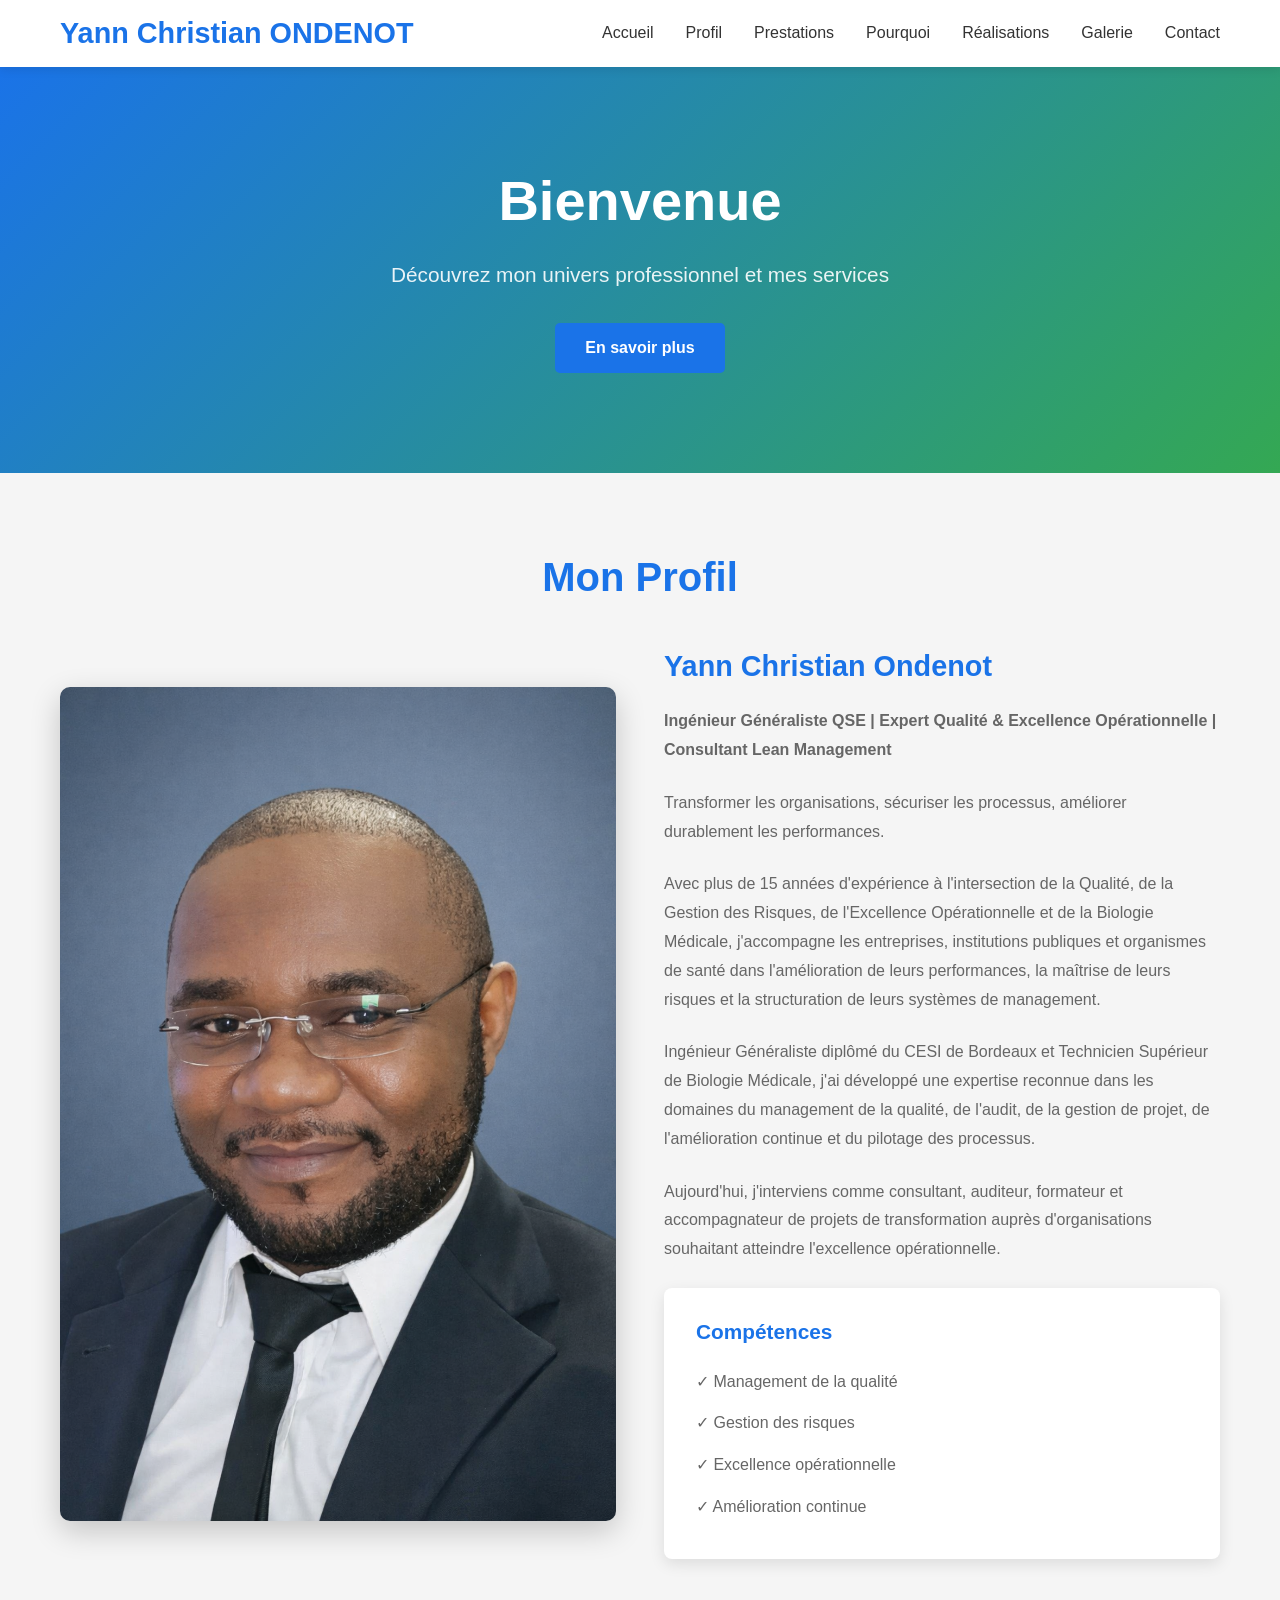
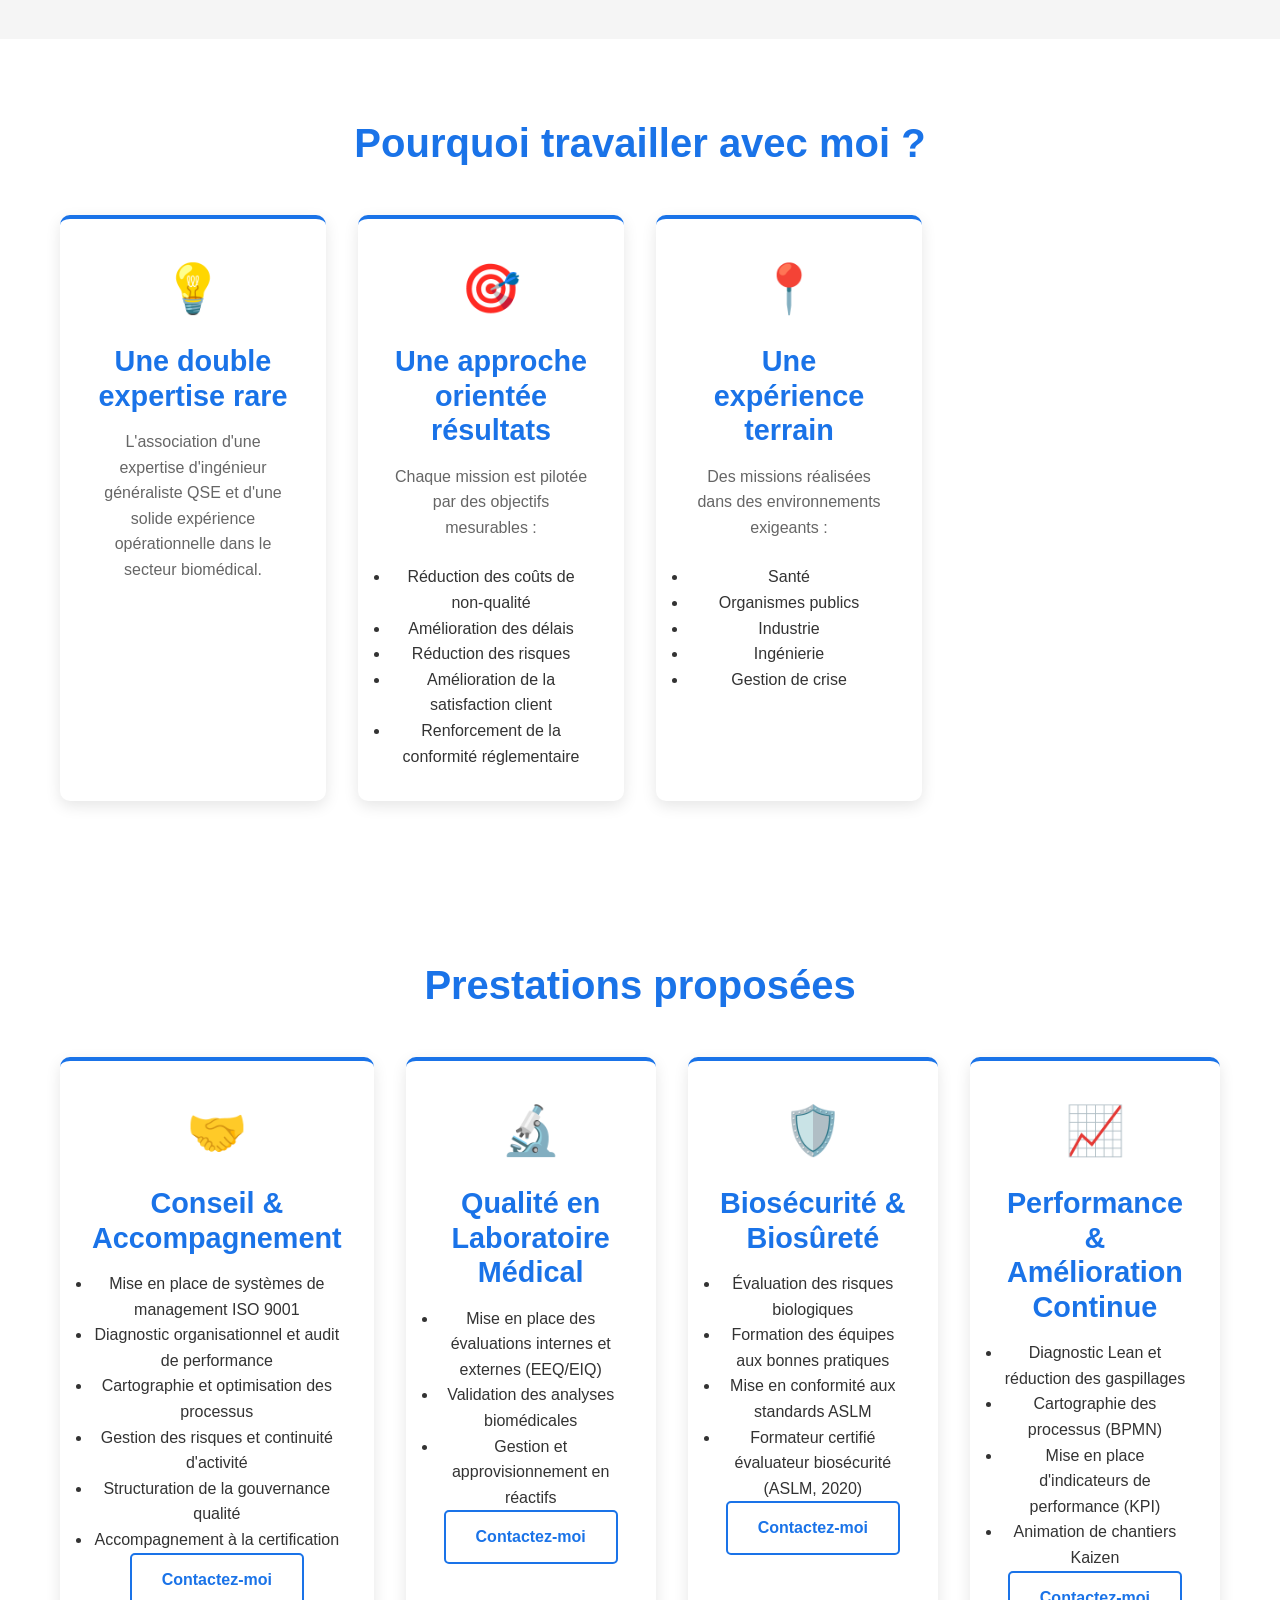
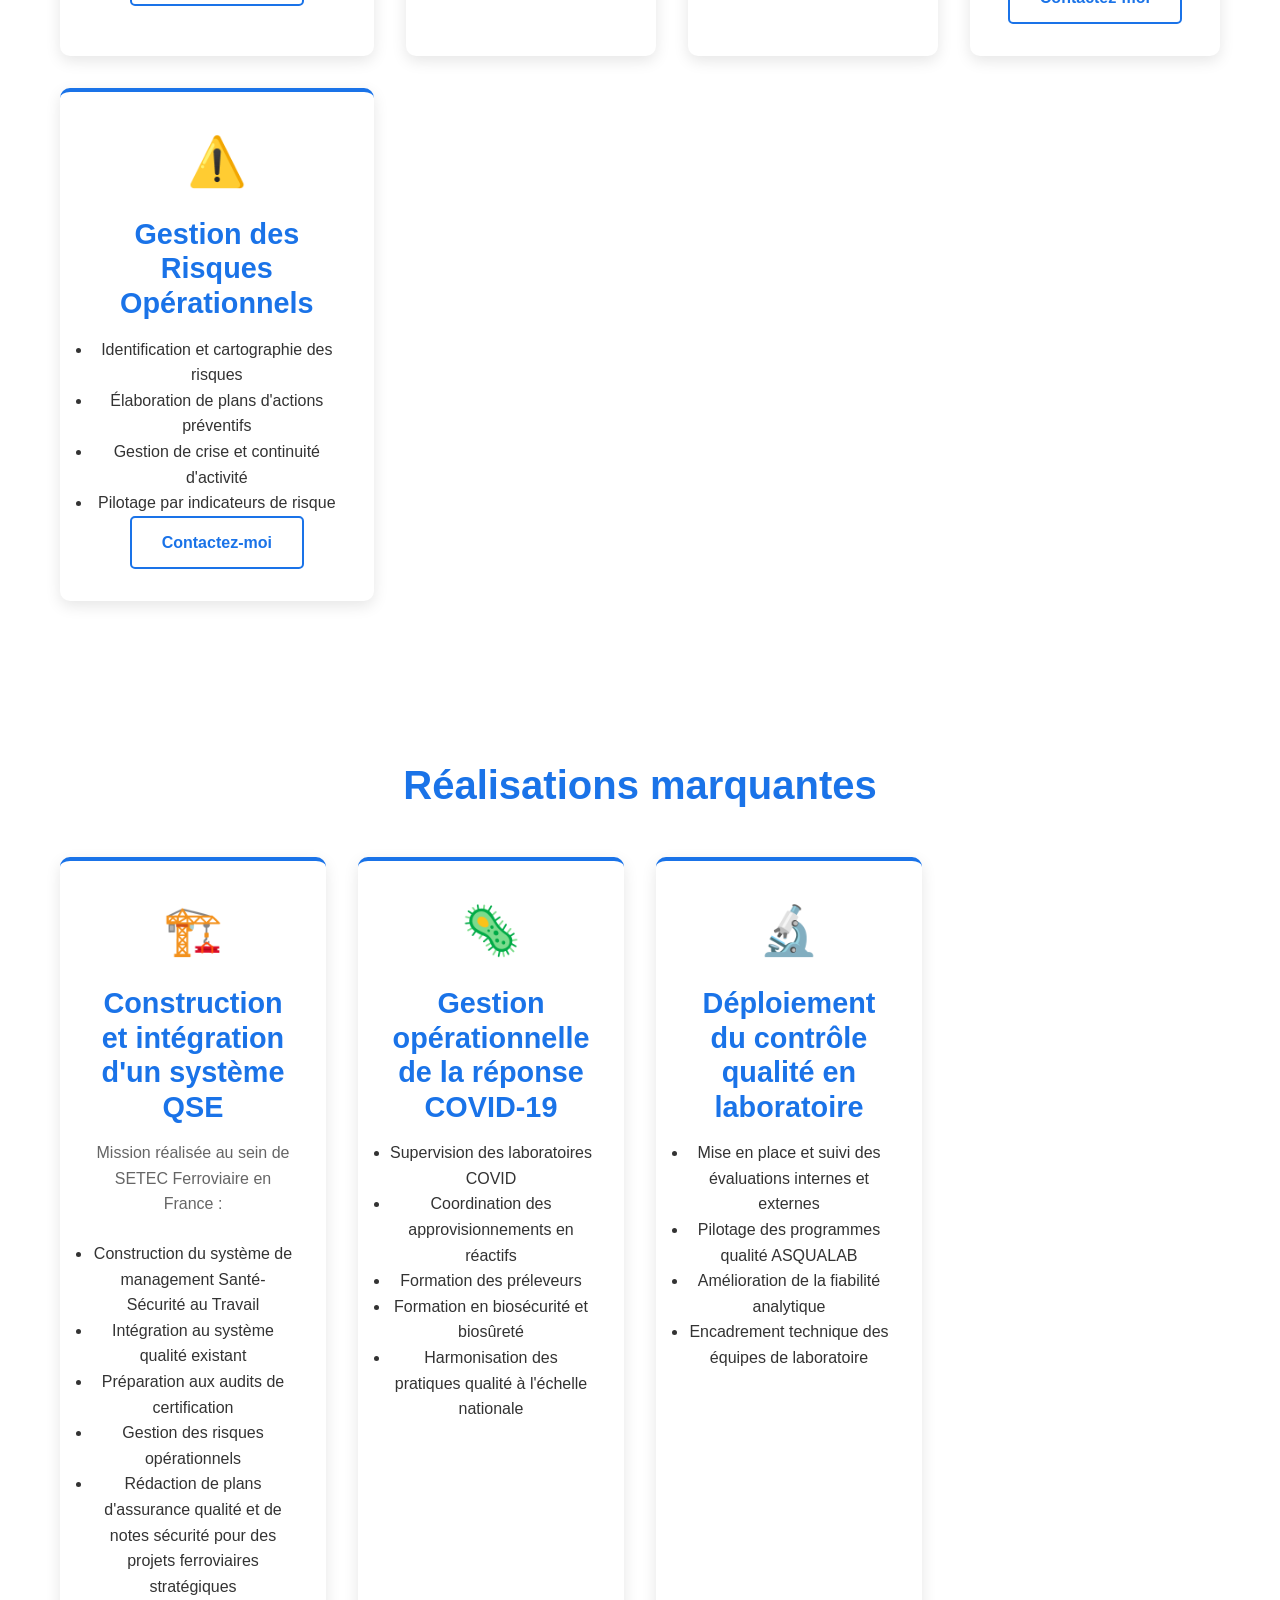
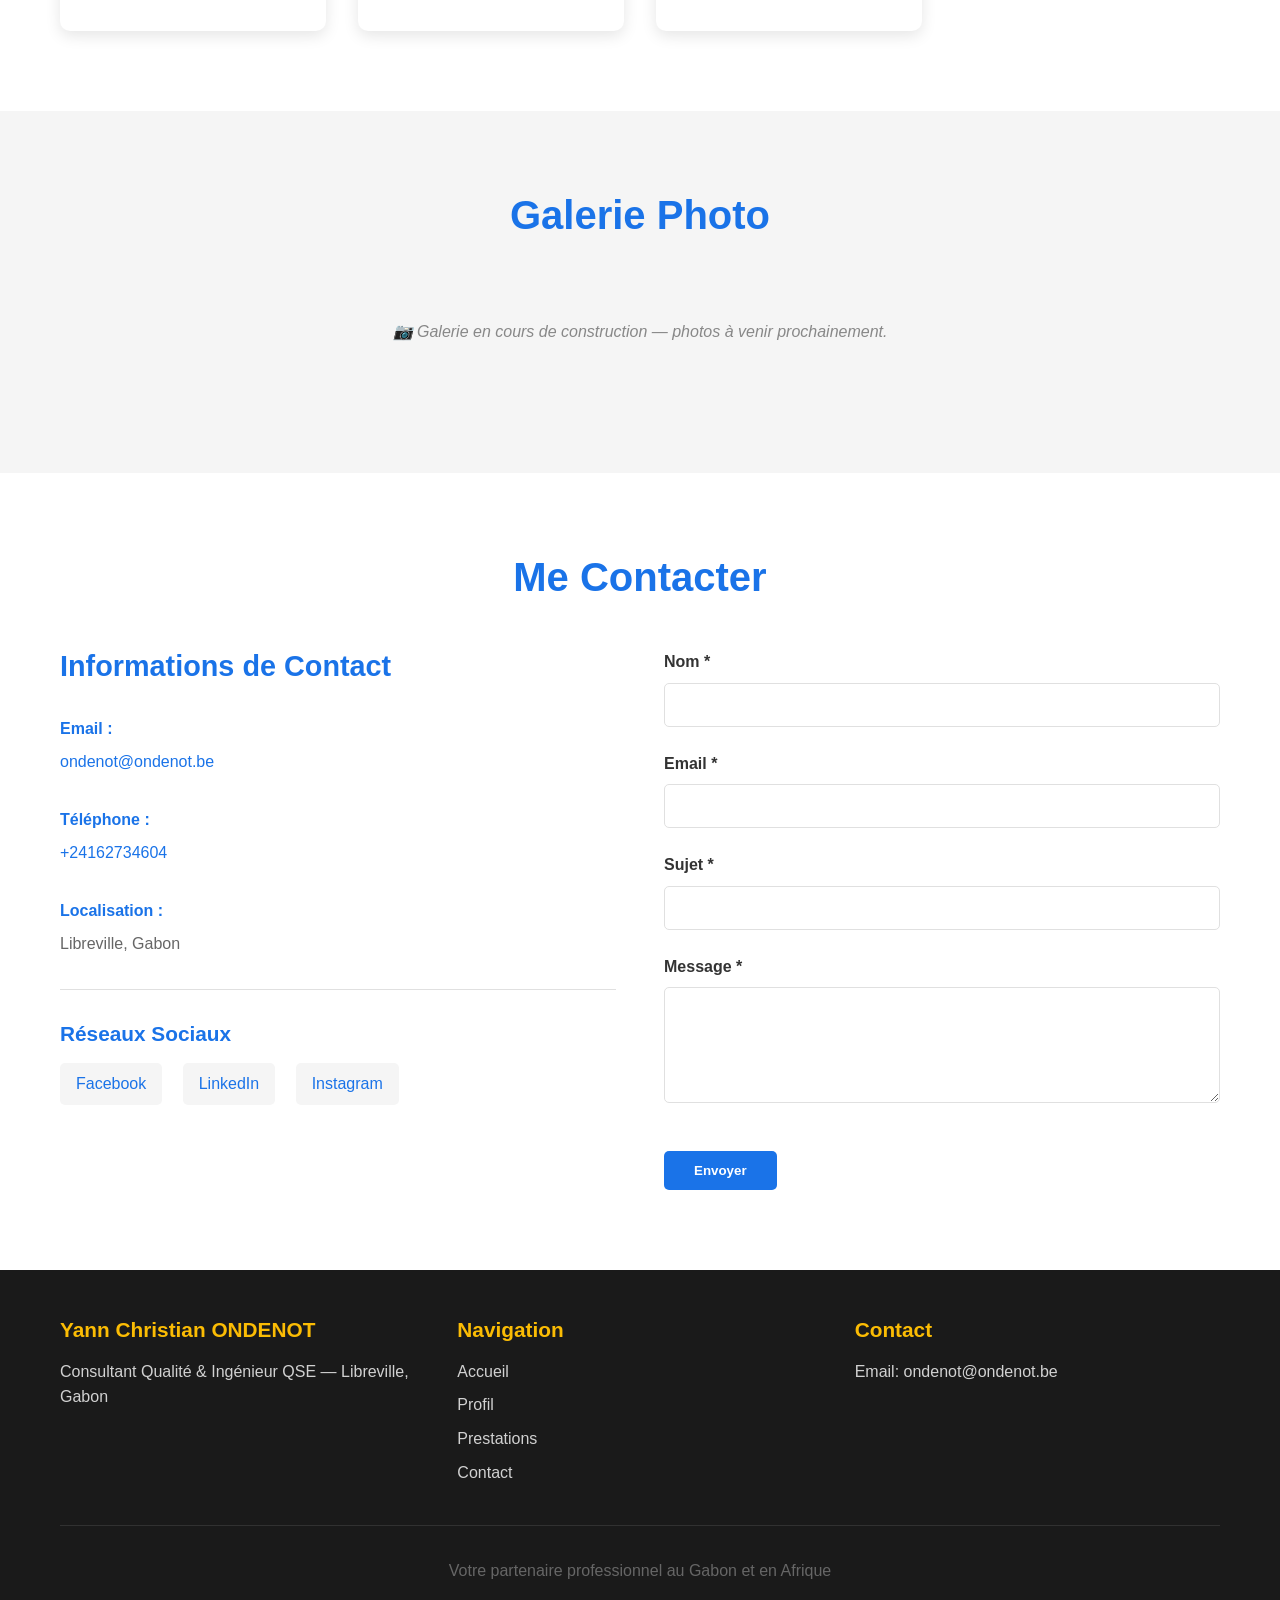
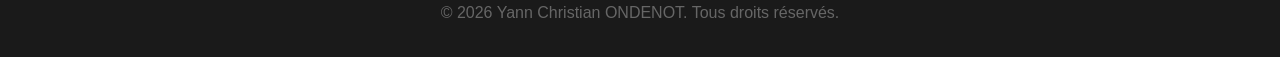
<file: index.html>
<!DOCTYPE html>
<html lang="fr">
<head>
    <meta charset="UTF-8">
    <meta name="viewport" content="width=device-width, initial-scale=1.0">

    <!-- SEO Principal -->
    <title>Yann Christian Ondenot | Consultant QSE Gabon · Audit Qualité · Lean Management Afrique</title>
    <meta name="description" content="Consultant QSE Gabon et expert ISO 9001 Afrique. Spécialiste en audit qualité Gabon, Lean Management Afrique, gestion des risques opérationnels, biosécurité laboratoire et formation qualité Gabon. 15 ans d'expérience — Libreville, Gabon.">
    <meta name="keywords" content="consultant QSE Gabon, consultant ISO 9001 Afrique, audit qualité Gabon, Lean Management Afrique, gestion des risques opérationnels, biosécurité laboratoire, formation qualité Gabon, ingénieur QSE Libreville, amélioration continue Afrique francophone, certification ISO Gabon, consultant qualité Afrique centrale">
    <meta name="author" content="Yann Christian Ondenot">
    <meta name="robots" content="index, follow">
    <meta name="language" content="French">
    <meta name="geo.region" content="GA">
    <meta name="geo.placename" content="Libreville, Gabon">
    <meta name="google-site-verification" content="googleb0f08dc01581ad86" />

    <!-- Open Graph (aperçu LinkedIn, WhatsApp, Facebook) -->
    <meta property="og:type" content="website">
    <meta property="og:url" content="https://ondenot-newcrew.github.io/ondenot/">
    <meta property="og:title" content="Yann Christian Ondenot | Consultant QSE Gabon · ISO 9001 · Lean Management Afrique">
    <meta property="og:description" content="Consultant QSE Gabon, expert audit qualité, Lean Management Afrique, biosécurité laboratoire et formation qualité. 15 ans d'expérience en Afrique francophone.">
    <meta property="og:locale" content="fr_GA">
    <meta property="og:site_name" content="Yann Christian ONDENOT">

    <!-- Twitter Card -->
    <meta name="twitter:card" content="summary">
    <meta name="twitter:title" content="Yann Christian Ondenot | Consultant QSE Gabon">
    <meta name="twitter:description" content="Expert ISO 9001 Afrique, audit qualité Gabon, Lean Management, biosécurité laboratoire et formation qualité Gabon.">

    <!-- Données structurées Schema.org (Google comprend ton métier) -->
    <script type="application/ld+json">
    {
      "@context": "https://schema.org",
      "@type": "ProfessionalService",
      "name": "Yann Christian Ondenot — Consultant QSE",
      "description": "Consultant QSE Gabon, expert ISO 9001 Afrique, audit qualité, Lean Management Afrique, gestion des risques opérationnels, biosécurité laboratoire, formation qualité Gabon.",
      "url": "https://ondenot-newcrew.github.io/ondenot/",
      "email": "ondenot@ondenot.be",
      "telephone": "+24162734604",
      "founder": {
        "@type": "Person",
        "name": "Yann Christian Ondenot",
        "jobTitle": "Consultant QSE · Ingénieur Généraliste · Auditeur ISO 9001",
        "sameAs": "https://www.linkedin.com/in/ondenotyann"
      },
      "areaServed": [
        "Gabon", "Afrique francophone", "Afrique centrale"
      ],
      "serviceType": [
        "Consultant QSE Gabon",
        "Consultant ISO 9001 Afrique",
        "Audit qualité Gabon",
        "Lean Management Afrique",
        "Gestion des risques opérationnels",
        "Biosécurité laboratoire",
        "Formation qualité Gabon"
      ],
      "address": {
        "@type": "PostalAddress",
        "addressLocality": "Libreville",
        "addressCountry": "GA"
      },
      "sameAs": [
        "https://www.linkedin.com/in/ondenotyann"
      ]
    }
    </script>

    <link rel="stylesheet" href="assets/css/styles.css">
    <link rel="stylesheet" href="assets/css/responsive.css">
</head>
<body>
    <!-- Navigation -->
    <nav class="navbar">
        <div class="container">
            <div class="nav-wrapper">
                <div class="logo">
                    <h1>Yann Christian ONDENOT</h1>
                </div>
                <ul class="nav-menu">
                    <li><a href="#home" class="nav-link">Accueil</a></li>
                    <li><a href="#profil" class="nav-link">Profil</a></li>
                    <li><a href="#prestations" class="nav-link">Prestations</a></li>
                    <li><a href="#pourquoi" class="nav-link">Pourquoi</a></li>
                    <li><a href="#realisations" class="nav-link">Réalisations</a></li>
                    <li><a href="#galerie" class="nav-link">Galerie</a></li>
                    <li><a href="#contact" class="nav-link">Contact</a></li>
                </ul>
                <div class="hamburger">
                    <span></span>
                    <span></span>
                    <span></span>
                </div>
            </div>
        </div>
    </nav>

    <!-- Section Accueil -->
    <section id="home" class="hero">
        <div class="container">
            <div class="hero-content">
                <h2>Bienvenue</h2>
                <p>Découvrez mon univers professionnel et mes services</p>
                <a href="#prestations" class="btn btn-primary">En savoir plus</a>
            </div>
        </div>
    </section>

    <!-- Section Profil -->
    <section id="profil" class="profil">
        <div class="container">
            <h2 class="section-title">Mon Profil</h2>
            <div class="profil-content">
                <div class="profil-image">
                    <img src="assets/images/profil.jpg" alt="Photo de profil" class="image-placeholder">
                </div>
                <div class="profil-text">
                    <h3>Yann Christian Ondenot</h3>
                    <p><strong>Ingénieur Généraliste QSE | Expert Qualité & Excellence Opérationnelle | Consultant Lean Management</strong></p>
                    <p>Transformer les organisations, sécuriser les processus, améliorer durablement les performances.</p>
                    <p>Avec plus de 15 années d'expérience à l'intersection de la Qualité, de la Gestion des Risques, de l'Excellence Opérationnelle et de la Biologie Médicale, j'accompagne les entreprises, institutions publiques et organismes de santé dans l'amélioration de leurs performances, la maîtrise de leurs risques et la structuration de leurs systèmes de management.</p>
                    <p>Ingénieur Généraliste diplômé du CESI de Bordeaux et Technicien Supérieur de Biologie Médicale, j'ai développé une expertise reconnue dans les domaines du management de la qualité, de l'audit, de la gestion de projet, de l'amélioration continue et du pilotage des processus.</p>
                    <p>Aujourd'hui, j'interviens comme consultant, auditeur, formateur et accompagnateur de projets de transformation auprès d'organisations souhaitant atteindre l'excellence opérationnelle.</p>
                    <div class="skills">
                        <h4>Compétences</h4>
                        <ul>
                            <li>✓ Management de la qualité</li>
                            <li>✓ Gestion des risques</li>
                            <li>✓ Excellence opérationnelle</li>
                            <li>✓ Amélioration continue</li>
                        </ul>
                    </div>
                </div>
            </div>
        </div>
    </section>

    <!-- Section Pourquoi travailler avec moi -->
    <section id="pourquoi" class="prestations">
        <div class="container">
            <h2 class="section-title">Pourquoi travailler avec moi ?</h2>
            <div class="prestations-grid">
                <div class="prestation-card">
                    <div class="card-icon">💡</div>
                    <h3>Une double expertise rare</h3>
                    <p>L'association d'une expertise d'ingénieur généraliste QSE et d'une solide expérience opérationnelle dans le secteur biomédical.</p>
                </div>
                <div class="prestation-card">
                    <div class="card-icon">🎯</div>
                    <h3>Une approche orientée résultats</h3>
                    <p>Chaque mission est pilotée par des objectifs mesurables :</p>
                    <ul>
                        <li>Réduction des coûts de non-qualité</li>
                        <li>Amélioration des délais</li>
                        <li>Réduction des risques</li>
                        <li>Amélioration de la satisfaction client</li>
                        <li>Renforcement de la conformité réglementaire</li>
                    </ul>
                </div>
                <div class="prestation-card">
                    <div class="card-icon">📍</div>
                    <h3>Une expérience terrain</h3>
                    <p>Des missions réalisées dans des environnements exigeants :</p>
                    <ul>
                        <li>Santé</li>
                        <li>Organismes publics</li>
                        <li>Industrie</li>
                        <li>Ingénierie</li>
                        <li>Gestion de crise</li>
                    </ul>
                </div>
            </div>
        </div>
    </section>

    <!-- Section Prestations -->
    <section id="prestations" class="prestations">
        <div class="container">
            <h2 class="section-title">Prestations proposées</h2>
            <div class="prestations-grid">
                <div class="prestation-card">
                    <div class="card-icon">🤝</div>
                    <h3>Conseil & Accompagnement</h3>
                    <ul>
                        <li>Mise en place de systèmes de management ISO 9001</li>
                        <li>Diagnostic organisationnel et audit de performance</li>
                        <li>Cartographie et optimisation des processus</li>
                        <li>Gestion des risques et continuité d'activité</li>
                        <li>Structuration de la gouvernance qualité</li>
                        <li>Accompagnement à la certification</li>
                    </ul>
                    <a href="#contact" class="btn btn-secondary">Contactez-moi</a>
                </div>
                <div class="prestation-card">
                    <div class="card-icon">🔬</div>
                    <h3>Qualité en Laboratoire Médical</h3>
                    <ul>
                        <li>Mise en place des évaluations internes et externes (EEQ/EIQ)</li>
                        <li>Validation des analyses biomédicales</li>
                        <li>Gestion et approvisionnement en réactifs</li>
                    </ul>
                    <a href="#contact" class="btn btn-secondary">Contactez-moi</a>
                </div>
                <div class="prestation-card">
                    <div class="card-icon">🛡️</div>
                    <h3>Biosécurité & Biosûreté</h3>
                    <ul>
                        <li>Évaluation des risques biologiques</li>
                        <li>Formation des équipes aux bonnes pratiques</li>
                        <li>Mise en conformité aux standards ASLM</li>
                        <li>Formateur certifié évaluateur biosécurité (ASLM, 2020)</li>
                    </ul>
                    <a href="#contact" class="btn btn-secondary">Contactez-moi</a>
                </div>
                <div class="prestation-card">
                    <div class="card-icon">📈</div>
                    <h3>Performance & Amélioration Continue</h3>
                    <ul>
                        <li>Diagnostic Lean et réduction des gaspillages</li>
                        <li>Cartographie des processus (BPMN)</li>
                        <li>Mise en place d'indicateurs de performance (KPI)</li>
                        <li>Animation de chantiers Kaizen</li>
                    </ul>
                    <a href="#contact" class="btn btn-secondary">Contactez-moi</a>
                </div>
                <div class="prestation-card">
                    <div class="card-icon">⚠️</div>
                    <h3>Gestion des Risques Opérationnels</h3>
                    <ul>
                        <li>Identification et cartographie des risques</li>
                        <li>Élaboration de plans d'actions préventifs</li>
                        <li>Gestion de crise et continuité d'activité</li>
                        <li>Pilotage par indicateurs de risque</li>
                    </ul>
                    <a href="#contact" class="btn btn-secondary">Contactez-moi</a>
                </div>
            </div>
        </div>
    </section>

    <!-- Section Réalisations -->
    <section id="realisations" class="realisations">
        <div class="container">
            <h2 class="section-title">Réalisations marquantes</h2>
            <div class="prestations-grid">
                <div class="prestation-card">
                    <div class="card-icon">🏗️</div>
                    <h3>Construction et intégration d'un système QSE</h3>
                    <p>Mission réalisée au sein de SETEC Ferroviaire en France :</p>
                    <ul>
                        <li>Construction du système de management Santé-Sécurité au Travail</li>
                        <li>Intégration au système qualité existant</li>
                        <li>Préparation aux audits de certification</li>
                        <li>Gestion des risques opérationnels</li>
                        <li>Rédaction de plans d'assurance qualité et de notes sécurité pour des projets ferroviaires stratégiques</li>
                    </ul>
                </div>
                <div class="prestation-card">
                    <div class="card-icon">🦠</div>
                    <h3>Gestion opérationnelle de la réponse COVID-19</h3>
                    <ul>
                        <li>Supervision des laboratoires COVID</li>
                        <li>Coordination des approvisionnements en réactifs</li>
                        <li>Formation des préleveurs</li>
                        <li>Formation en biosécurité et biosûreté</li>
                        <li>Harmonisation des pratiques qualité à l'échelle nationale</li>
                    </ul>
                </div>
                <div class="prestation-card">
                    <div class="card-icon">🔬</div>
                    <h3>Déploiement du contrôle qualité en laboratoire</h3>
                    <ul>
                        <li>Mise en place et suivi des évaluations internes et externes</li>
                        <li>Pilotage des programmes qualité ASQUALAB</li>
                        <li>Amélioration de la fiabilité analytique</li>
                        <li>Encadrement technique des équipes de laboratoire</li>
                    </ul>
                </div>
            </div>
        </div>
    </section>

    <!-- Section Galerie -->
    <section id="galerie" class="galerie">
        <div class="container">
            <h2 class="section-title">Galerie Photo</h2>
            <p style="text-align:center; color:#888; font-style:italic; padding: 2rem 0;">
                📷 Galerie en cours de construction — photos à venir prochainement.
            </p>
        </div>
    </section>

    <!-- Section Contact -->
    <section id="contact" class="contact">
        <div class="container">
            <h2 class="section-title">Me Contacter</h2>
            <div class="contact-wrapper">
                <div class="contact-info">
                    <h3>Informations de Contact</h3>
                    <div class="info-item">
                        <strong>Email :</strong>
                        <a href="mailto:ondenot@ondenot.be">ondenot@ondenot.be</a>
                    </div>
                    <div class="info-item">
                        <strong>Téléphone :</strong>
                        <a href="tel:+24162734604">+24162734604</a>
                    </div>
                    <div class="info-item">
                        <strong>Localisation :</strong>
                        <p>Libreville, Gabon</p>
                    </div>
                    <div class="social-links">
                        <h4>Réseaux Sociaux</h4>
                        <a href="#" class="social-link">Facebook</a>
                        <a href="https://www.linkedin.com/in/ondenotyann" class="social-link" target="_blank" rel="noopener">LinkedIn</a>
                        <a href="#" class="social-link">Instagram</a>
                    </div>
                </div>
                <form class="contact-form" id="contactForm">
                    <div class="form-group">
                        <label for="name">Nom *</label>
                        <input type="text" id="name" name="name" required>
                    </div>
                    <div class="form-group">
                        <label for="email">Email *</label>
                        <input type="email" id="email" name="email" required>
                    </div>
                    <div class="form-group">
                        <label for="sujet">Sujet *</label>
                        <input type="text" id="sujet" name="sujet" required>
                    </div>
                    <div class="form-group">
                        <label for="message">Message *</label>
                        <textarea id="message" name="message" rows="5" required></textarea>
                    </div>
                    <button type="submit" class="btn btn-primary">Envoyer</button>
                </form>
            </div>
        </div>
    </section>

    <!-- Footer -->
    <footer class="footer">
        <div class="container">
            <div class="footer-content">
                <div class="footer-section">
                    <h4>Yann Christian ONDENOT</h4>
                    <p>Consultant Qualité & Ingénieur QSE — Libreville, Gabon</p>
                </div>
                <div class="footer-section">
                    <h4>Navigation</h4>
                    <ul>
                        <li><a href="#home">Accueil</a></li>
                        <li><a href="#profil">Profil</a></li>
                        <li><a href="#prestations">Prestations</a></li>
                        <li><a href="#contact">Contact</a></li>
                    </ul>
                </div>
                <div class="footer-section">
                    <h4>Contact</h4>
                    <p>Email: <a href="mailto:ondenot@ondenot.be">ondenot@ondenot.be</a></p>
                </div>
            </div>
            <div class="footer-bottom">
                <p>Votre partenaire professionnel au Gabon et en Afrique</p>
                <p>&copy; 2026 Yann Christian ONDENOT. Tous droits réservés.</p>
            </div>
        </div>
    </footer>

    <script src="assets/js/main.js"></script>
</body>
</html>
</file>
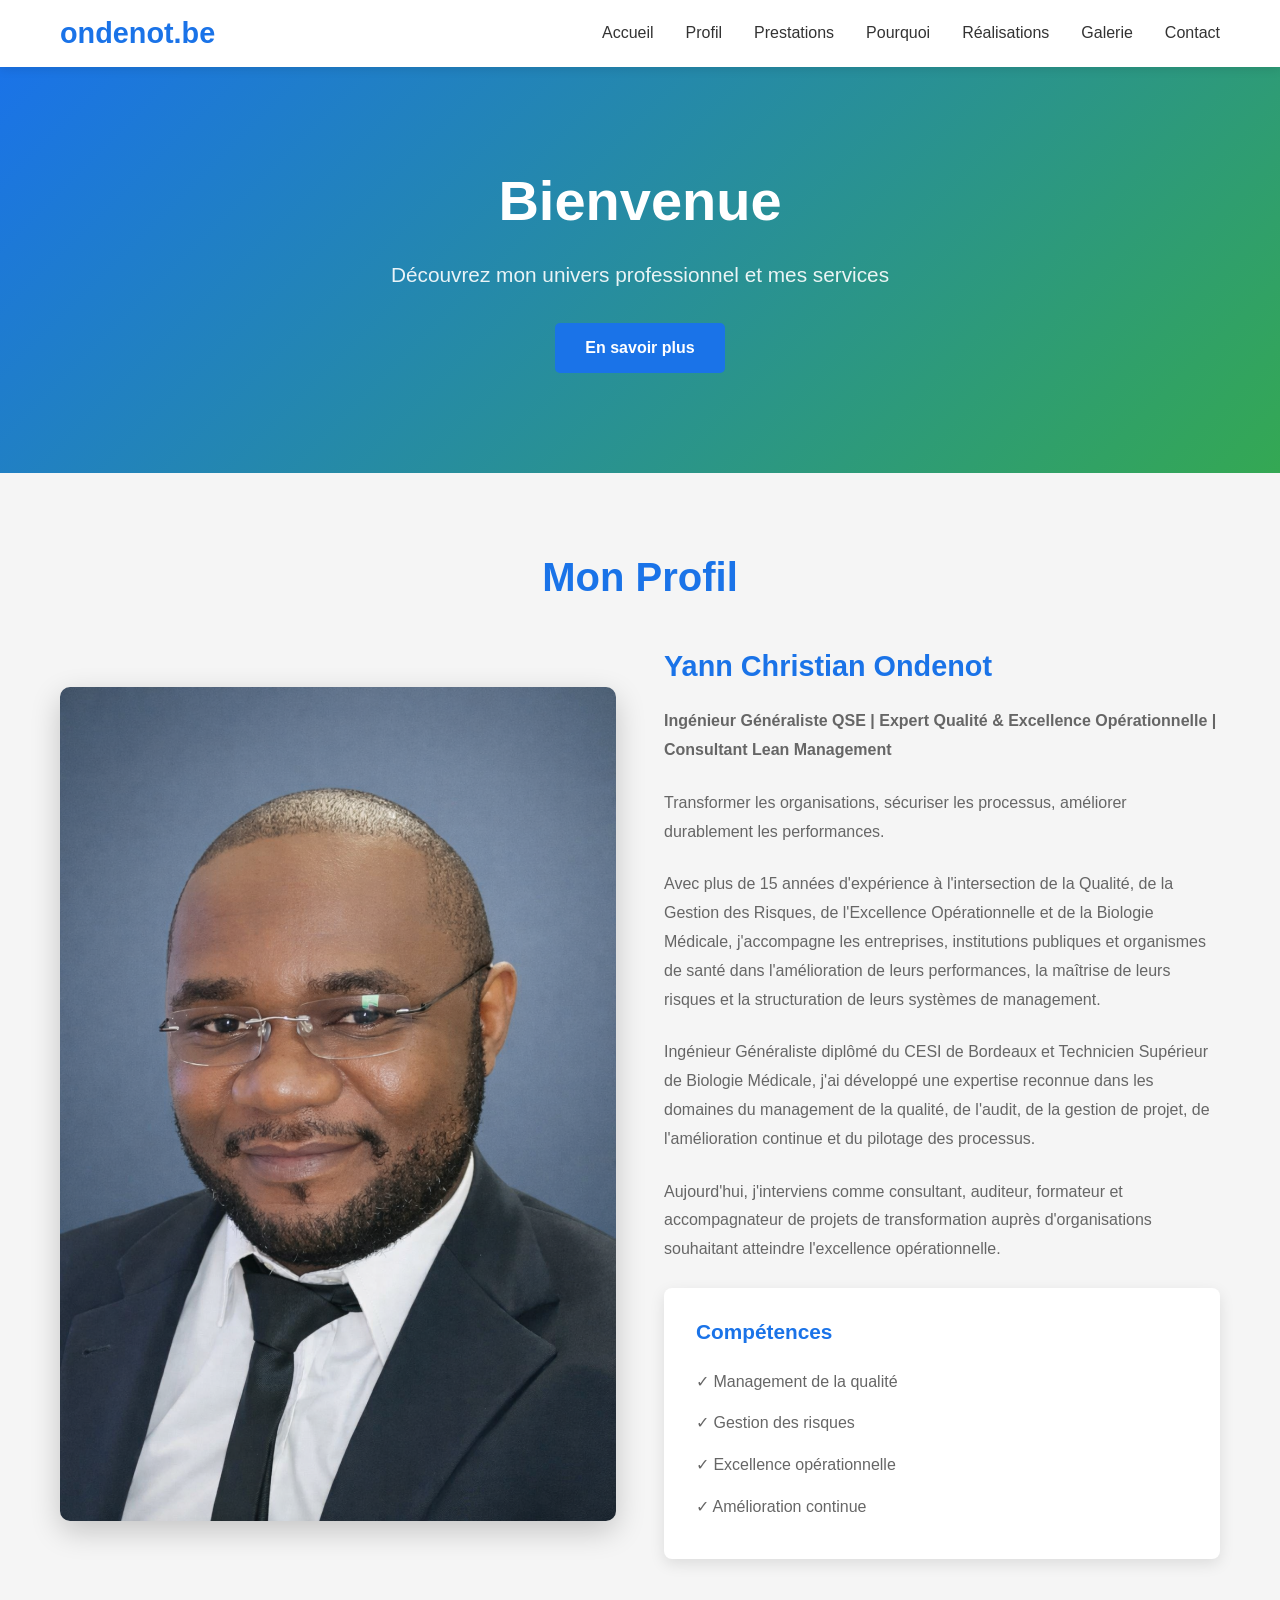
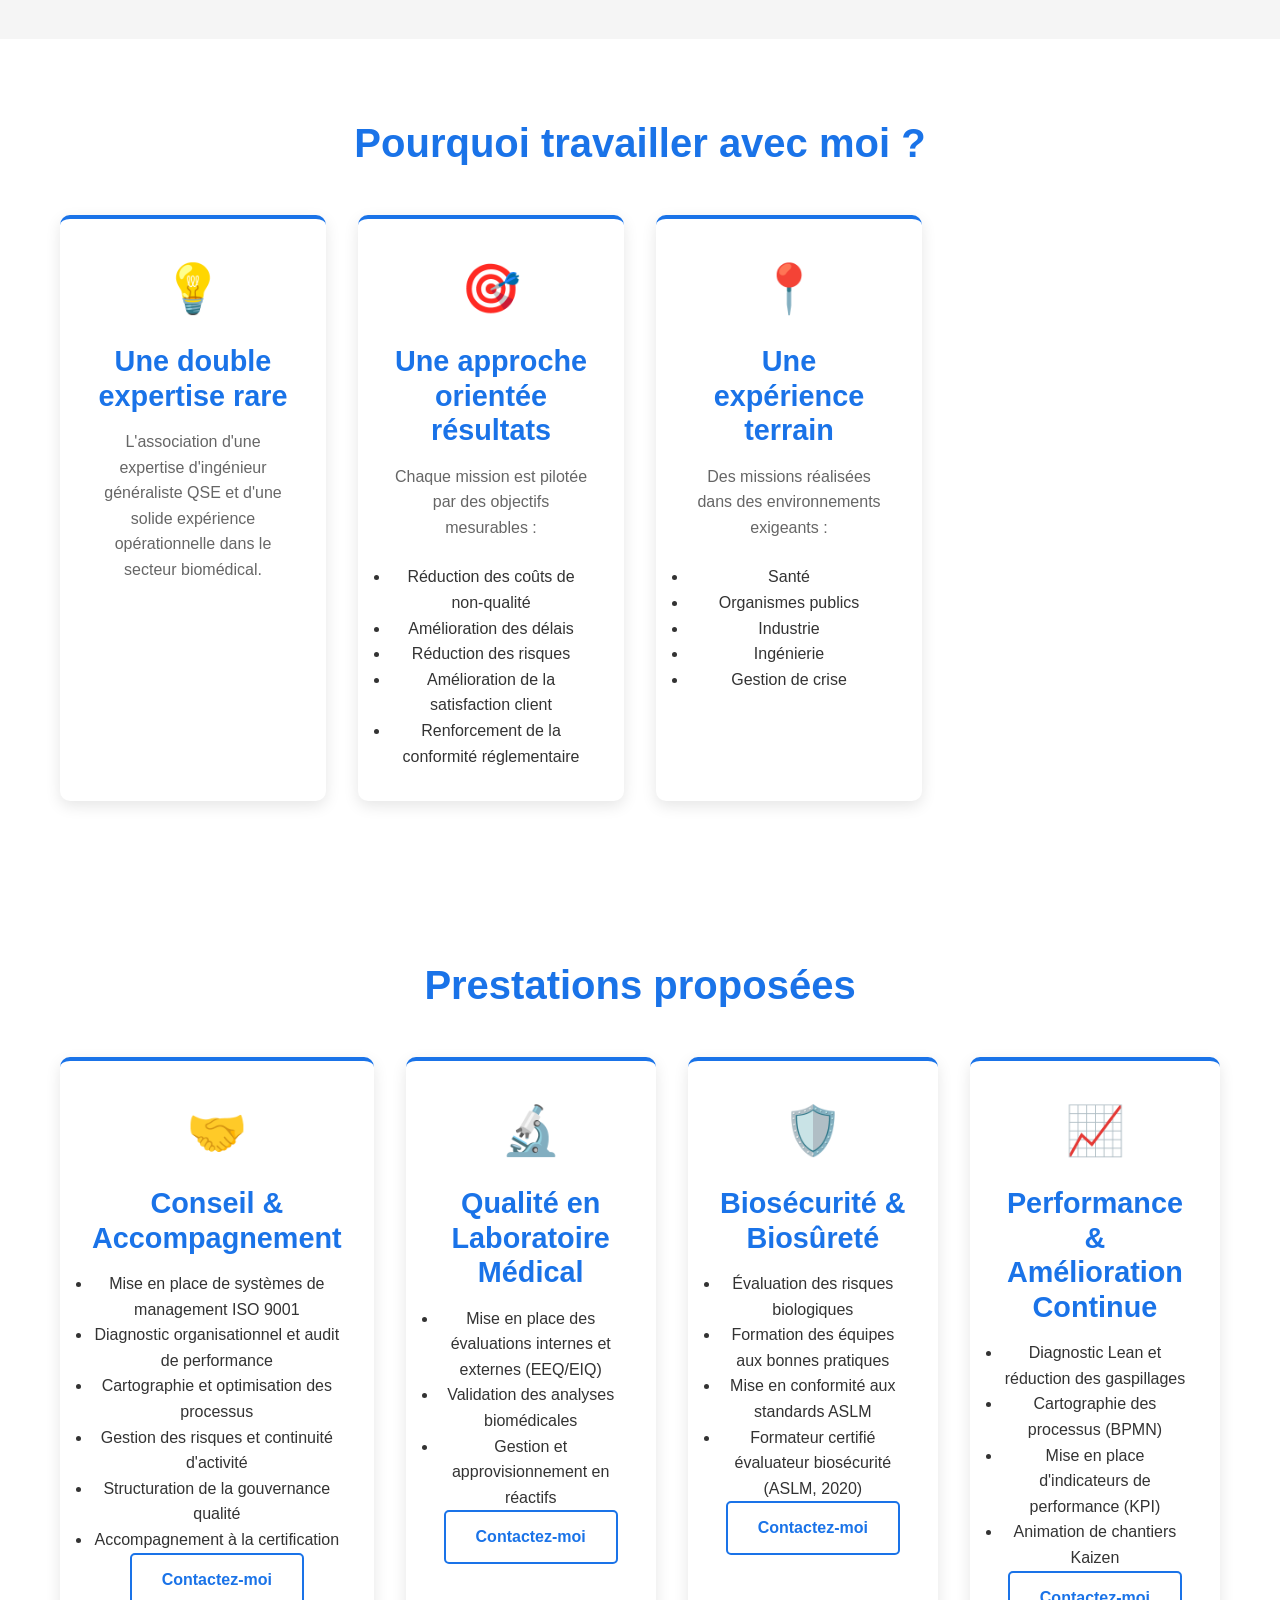
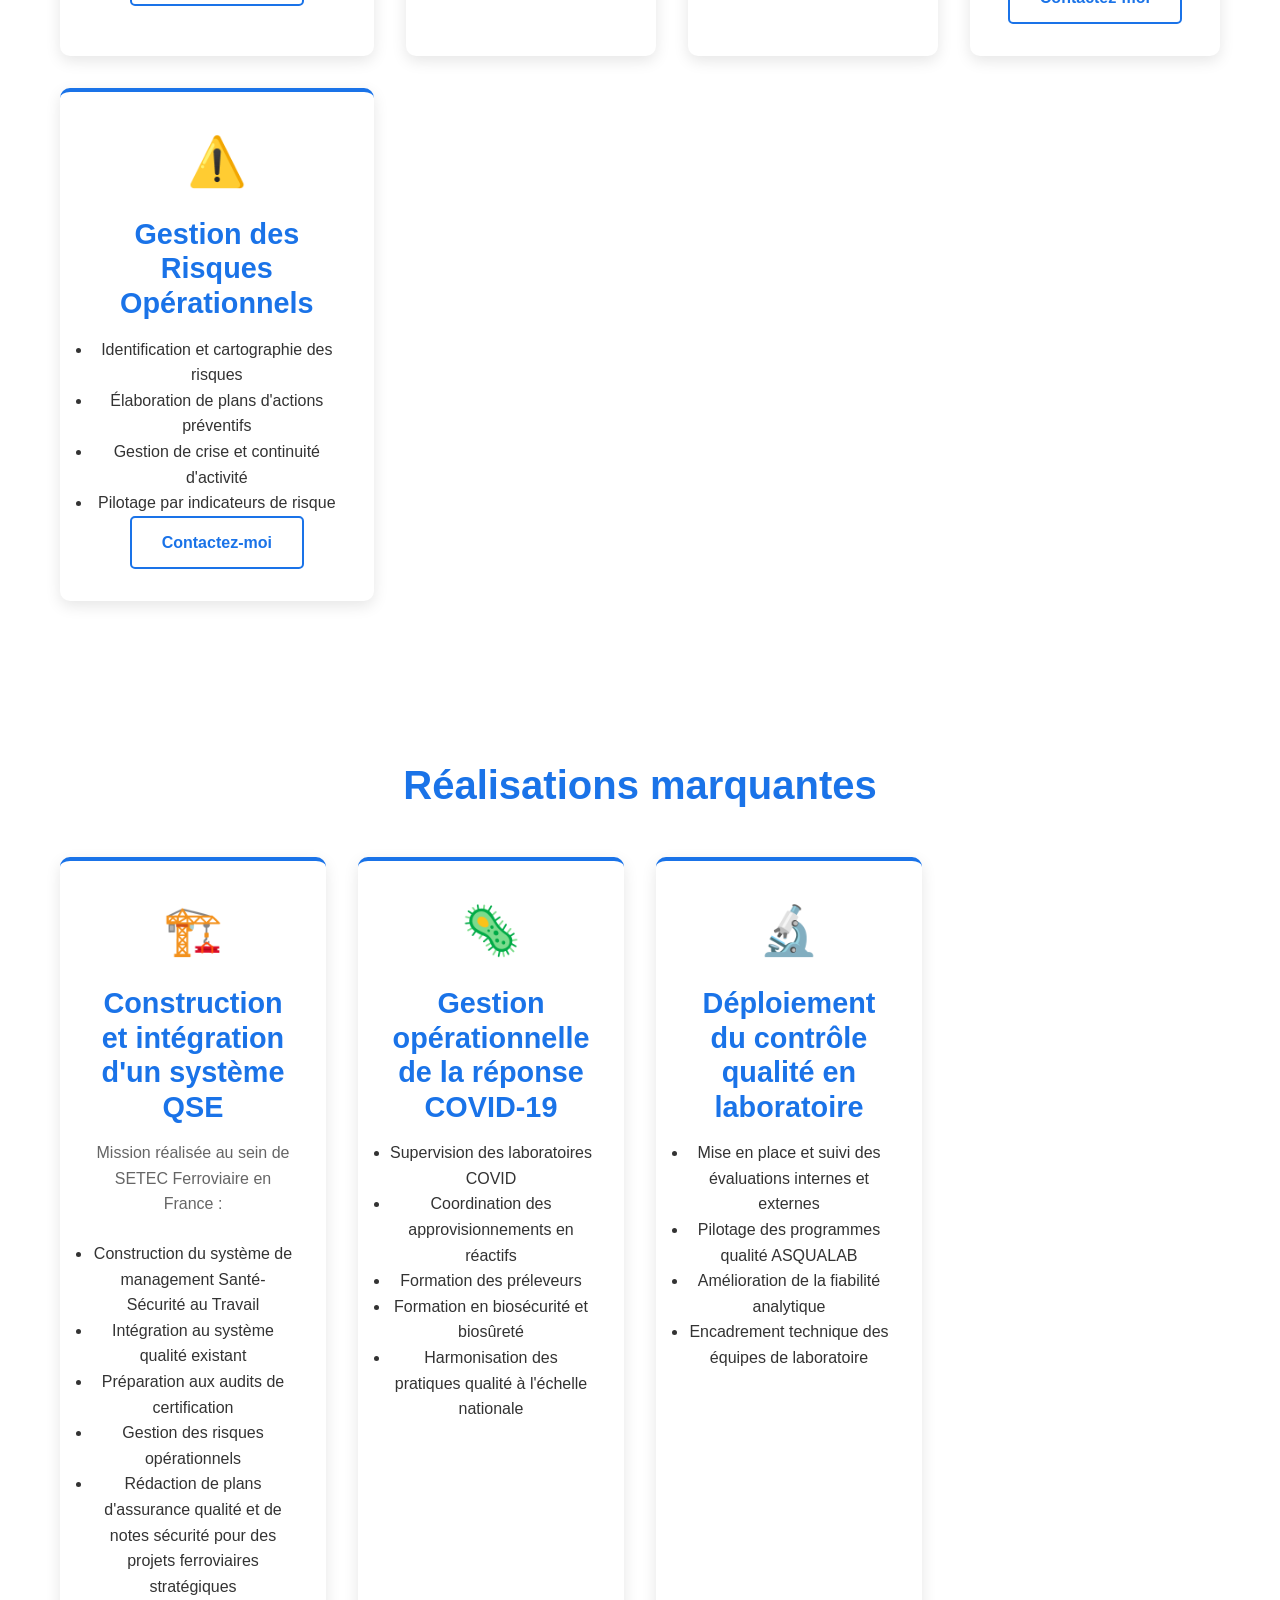
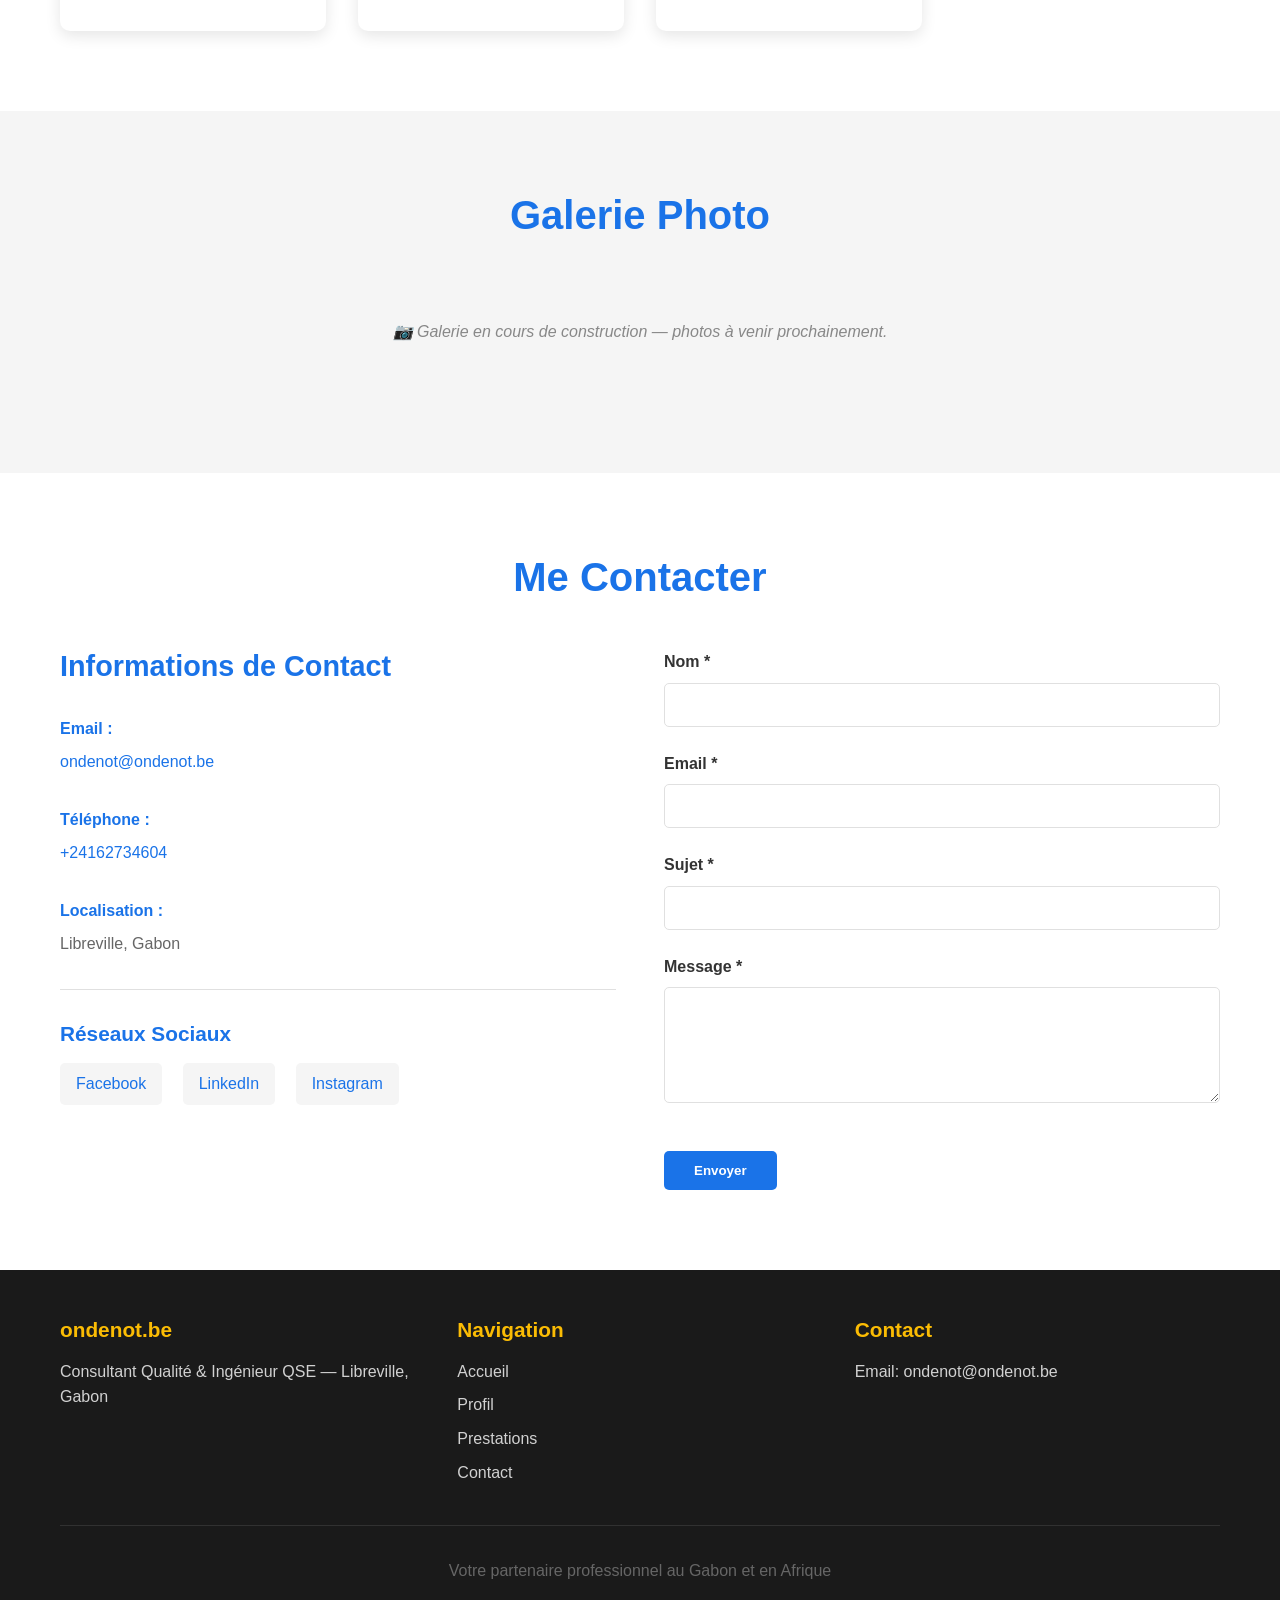
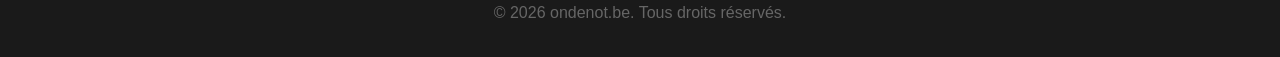
<file: docs/index.html>
<!DOCTYPE html>
<html lang="fr">
<head>
    <meta charset="UTF-8">
    <meta name="viewport" content="width=device-width, initial-scale=1.0">
    <meta name="description" content="ondenot.be - Découvrez mon profil, mes prestations et galerie photo">
    <title>ondenot.be - Profil & Prestations</title>
    <link rel="stylesheet" href="assets/css/styles.css">
    <link rel="stylesheet" href="assets/css/responsive.css">
</head>
<body>
    <!-- Navigation -->
    <nav class="navbar">
        <div class="container">
            <div class="nav-wrapper">
                <div class="logo">
                    <h1>ondenot.be</h1>
                </div>
                <ul class="nav-menu">
                    <li><a href="#home" class="nav-link">Accueil</a></li>
                    <li><a href="#profil" class="nav-link">Profil</a></li>
                    <li><a href="#prestations" class="nav-link">Prestations</a></li>
                    <li><a href="#pourquoi" class="nav-link">Pourquoi</a></li>
                    <li><a href="#realisations" class="nav-link">Réalisations</a></li>
                    <li><a href="#galerie" class="nav-link">Galerie</a></li>
                    <li><a href="#contact" class="nav-link">Contact</a></li>
                </ul>
                <div class="hamburger">
                    <span></span>
                    <span></span>
                    <span></span>
                </div>
            </div>
        </div>
    </nav>

    <!-- Section Accueil -->
    <section id="home" class="hero">
        <div class="container">
            <div class="hero-content">
                <h2>Bienvenue</h2>
                <p>Découvrez mon univers professionnel et mes services</p>
                <a href="#prestations" class="btn btn-primary">En savoir plus</a>
            </div>
        </div>
    </section>

    <!-- Section Profil -->
    <section id="profil" class="profil">
        <div class="container">
            <h2 class="section-title">Mon Profil</h2>
            <div class="profil-content">
                <div class="profil-image">
                    <img src="assets/images/profil.jpg" alt="Photo de profil" class="image-placeholder">
                </div>
                <div class="profil-text">
                    <h3>Yann Christian Ondenot</h3>
                    <p><strong>Ingénieur Généraliste QSE | Expert Qualité & Excellence Opérationnelle | Consultant Lean Management</strong></p>
                    <p>Transformer les organisations, sécuriser les processus, améliorer durablement les performances.</p>
                    <p>Avec plus de 15 années d'expérience à l'intersection de la Qualité, de la Gestion des Risques, de l'Excellence Opérationnelle et de la Biologie Médicale, j'accompagne les entreprises, institutions publiques et organismes de santé dans l'amélioration de leurs performances, la maîtrise de leurs risques et la structuration de leurs systèmes de management.</p>
                    <p>Ingénieur Généraliste diplômé du CESI de Bordeaux et Technicien Supérieur de Biologie Médicale, j'ai développé une expertise reconnue dans les domaines du management de la qualité, de l'audit, de la gestion de projet, de l'amélioration continue et du pilotage des processus.</p>
                    <p>Aujourd'hui, j'interviens comme consultant, auditeur, formateur et accompagnateur de projets de transformation auprès d'organisations souhaitant atteindre l'excellence opérationnelle.</p>
                    <div class="skills">
                        <h4>Compétences</h4>
                        <ul>
                            <li>✓ Management de la qualité</li>
                            <li>✓ Gestion des risques</li>
                            <li>✓ Excellence opérationnelle</li>
                            <li>✓ Amélioration continue</li>
                        </ul>
                    </div>
                </div>
            </div>
        </div>
    </section>

    <!-- Section Pourquoi travailler avec moi -->
    <section id="pourquoi" class="prestations">
        <div class="container">
            <h2 class="section-title">Pourquoi travailler avec moi ?</h2>
            <div class="prestations-grid">
                <div class="prestation-card">
                    <div class="card-icon">💡</div>
                    <h3>Une double expertise rare</h3>
                    <p>L'association d'une expertise d'ingénieur généraliste QSE et d'une solide expérience opérationnelle dans le secteur biomédical.</p>
                </div>
                <div class="prestation-card">
                    <div class="card-icon">🎯</div>
                    <h3>Une approche orientée résultats</h3>
                    <p>Chaque mission est pilotée par des objectifs mesurables :</p>
                    <ul>
                        <li>Réduction des coûts de non-qualité</li>
                        <li>Amélioration des délais</li>
                        <li>Réduction des risques</li>
                        <li>Amélioration de la satisfaction client</li>
                        <li>Renforcement de la conformité réglementaire</li>
                    </ul>
                </div>
                <div class="prestation-card">
                    <div class="card-icon">📍</div>
                    <h3>Une expérience terrain</h3>
                    <p>Des missions réalisées dans des environnements exigeants :</p>
                    <ul>
                        <li>Santé</li>
                        <li>Organismes publics</li>
                        <li>Industrie</li>
                        <li>Ingénierie</li>
                        <li>Gestion de crise</li>
                    </ul>
                </div>
            </div>
        </div>
    </section>

    <!-- Section Prestations -->
    <section id="prestations" class="prestations">
        <div class="container">
            <h2 class="section-title">Prestations proposées</h2>
            <div class="prestations-grid">
                <div class="prestation-card">
                    <div class="card-icon">🤝</div>
                    <h3>Conseil & Accompagnement</h3>
                    <ul>
                        <li>Mise en place de systèmes de management ISO 9001</li>
                        <li>Diagnostic organisationnel et audit de performance</li>
                        <li>Cartographie et optimisation des processus</li>
                        <li>Gestion des risques et continuité d'activité</li>
                        <li>Structuration de la gouvernance qualité</li>
                        <li>Accompagnement à la certification</li>
                    </ul>
                    <a href="#contact" class="btn btn-secondary">Contactez-moi</a>
                </div>
                <div class="prestation-card">
                    <div class="card-icon">🔬</div>
                    <h3>Qualité en Laboratoire Médical</h3>
                    <ul>
                        <li>Mise en place des évaluations internes et externes (EEQ/EIQ)</li>
                        <li>Validation des analyses biomédicales</li>
                        <li>Gestion et approvisionnement en réactifs</li>
                    </ul>
                    <a href="#contact" class="btn btn-secondary">Contactez-moi</a>
                </div>
                <div class="prestation-card">
                    <div class="card-icon">🛡️</div>
                    <h3>Biosécurité & Biosûreté</h3>
                    <ul>
                        <li>Évaluation des risques biologiques</li>
                        <li>Formation des équipes aux bonnes pratiques</li>
                        <li>Mise en conformité aux standards ASLM</li>
                        <li>Formateur certifié évaluateur biosécurité (ASLM, 2020)</li>
                    </ul>
                    <a href="#contact" class="btn btn-secondary">Contactez-moi</a>
                </div>
                <div class="prestation-card">
                    <div class="card-icon">📈</div>
                    <h3>Performance & Amélioration Continue</h3>
                    <ul>
                        <li>Diagnostic Lean et réduction des gaspillages</li>
                        <li>Cartographie des processus (BPMN)</li>
                        <li>Mise en place d'indicateurs de performance (KPI)</li>
                        <li>Animation de chantiers Kaizen</li>
                    </ul>
                    <a href="#contact" class="btn btn-secondary">Contactez-moi</a>
                </div>
                <div class="prestation-card">
                    <div class="card-icon">⚠️</div>
                    <h3>Gestion des Risques Opérationnels</h3>
                    <ul>
                        <li>Identification et cartographie des risques</li>
                        <li>Élaboration de plans d'actions préventifs</li>
                        <li>Gestion de crise et continuité d'activité</li>
                        <li>Pilotage par indicateurs de risque</li>
                    </ul>
                    <a href="#contact" class="btn btn-secondary">Contactez-moi</a>
                </div>
            </div>
        </div>
    </section>

    <!-- Section Réalisations -->
    <section id="realisations" class="realisations">
        <div class="container">
            <h2 class="section-title">Réalisations marquantes</h2>
            <div class="prestations-grid">
                <div class="prestation-card">
                    <div class="card-icon">🏗️</div>
                    <h3>Construction et intégration d'un système QSE</h3>
                    <p>Mission réalisée au sein de SETEC Ferroviaire en France :</p>
                    <ul>
                        <li>Construction du système de management Santé-Sécurité au Travail</li>
                        <li>Intégration au système qualité existant</li>
                        <li>Préparation aux audits de certification</li>
                        <li>Gestion des risques opérationnels</li>
                        <li>Rédaction de plans d'assurance qualité et de notes sécurité pour des projets ferroviaires stratégiques</li>
                    </ul>
                </div>
                <div class="prestation-card">
                    <div class="card-icon">🦠</div>
                    <h3>Gestion opérationnelle de la réponse COVID-19</h3>
                    <ul>
                        <li>Supervision des laboratoires COVID</li>
                        <li>Coordination des approvisionnements en réactifs</li>
                        <li>Formation des préleveurs</li>
                        <li>Formation en biosécurité et biosûreté</li>
                        <li>Harmonisation des pratiques qualité à l'échelle nationale</li>
                    </ul>
                </div>
                <div class="prestation-card">
                    <div class="card-icon">🔬</div>
                    <h3>Déploiement du contrôle qualité en laboratoire</h3>
                    <ul>
                        <li>Mise en place et suivi des évaluations internes et externes</li>
                        <li>Pilotage des programmes qualité ASQUALAB</li>
                        <li>Amélioration de la fiabilité analytique</li>
                        <li>Encadrement technique des équipes de laboratoire</li>
                    </ul>
                </div>
            </div>
        </div>
    </section>

    <!-- Section Galerie -->
    <section id="galerie" class="galerie">
        <div class="container">
            <h2 class="section-title">Galerie Photo</h2>
            <p style="text-align:center; color:#888; font-style:italic; padding: 2rem 0;">
                📷 Galerie en cours de construction — photos à venir prochainement.
            </p>
        </div>
    </section>

    <!-- Section Contact -->
    <section id="contact" class="contact">
        <div class="container">
            <h2 class="section-title">Me Contacter</h2>
            <div class="contact-wrapper">
                <div class="contact-info">
                    <h3>Informations de Contact</h3>
                    <div class="info-item">
                        <strong>Email :</strong>
                        <a href="mailto:ondenot@ondenot.be">ondenot@ondenot.be</a>
                    </div>
                    <div class="info-item">
                        <strong>Téléphone :</strong>
                        <a href="tel:+24162734604">+24162734604</a>
                    </div>
                    <div class="info-item">
                        <strong>Localisation :</strong>
                        <p>Libreville, Gabon</p>
                    </div>
                    <div class="social-links">
                        <h4>Réseaux Sociaux</h4>
                        <a href="#" class="social-link">Facebook</a>
                        <a href="https://www.linkedin.com/in/ondenotyann" class="social-link" target="_blank" rel="noopener">LinkedIn</a>
                        <a href="#" class="social-link">Instagram</a>
                    </div>
                </div>
                <form class="contact-form" id="contactForm">
                    <div class="form-group">
                        <label for="name">Nom *</label>
                        <input type="text" id="name" name="name" required>
                    </div>
                    <div class="form-group">
                        <label for="email">Email *</label>
                        <input type="email" id="email" name="email" required>
                    </div>
                    <div class="form-group">
                        <label for="sujet">Sujet *</label>
                        <input type="text" id="sujet" name="sujet" required>
                    </div>
                    <div class="form-group">
                        <label for="message">Message *</label>
                        <textarea id="message" name="message" rows="5" required></textarea>
                    </div>
                    <button type="submit" class="btn btn-primary">Envoyer</button>
                </form>
            </div>
        </div>
    </section>

    <!-- Footer -->
    <footer class="footer">
        <div class="container">
            <div class="footer-content">
                <div class="footer-section">
                    <h4>ondenot.be</h4>
                    <p>Consultant Qualité & Ingénieur QSE — Libreville, Gabon</p>
                </div>
                <div class="footer-section">
                    <h4>Navigation</h4>
                    <ul>
                        <li><a href="#home">Accueil</a></li>
                        <li><a href="#profil">Profil</a></li>
                        <li><a href="#prestations">Prestations</a></li>
                        <li><a href="#contact">Contact</a></li>
                    </ul>
                </div>
                <div class="footer-section">
                    <h4>Contact</h4>
                    <p>Email: <a href="mailto:ondenot@ondenot.be">ondenot@ondenot.be</a></p>
                </div>
            </div>
            <div class="footer-bottom">
                <p>Votre partenaire professionnel au Gabon et en Afrique</p>
                <p>&copy; 2026 ondenot.be. Tous droits réservés.</p>
            </div>
        </div>
    </footer>

    <script src="assets/js/main.js"></script>
</body>
</html>
</file>
<file: assets/css/styles.css>
/* ===========================
   VARIABLES & RESET
   =========================== */

:root {
    --primary-color: #1a73e8;
    --secondary-color: #34a853;
    --accent-color: #fbbc04;
    --dark-bg: #1a1a1a;
    --light-bg: #f5f5f5;
    --text-dark: #333333;
    --text-light: #666666;
    --border-color: #e0e0e0;
    --transition: all 0.3s ease;
}

* {
    margin: 0;
    padding: 0;
    box-sizing: border-box;
}

html {
    scroll-behavior: smooth;
}

body {
    font-family: 'Segoe UI', Tahoma, Geneva, Verdana, sans-serif;
    line-height: 1.6;
    color: var(--text-dark);
    background-color: #ffffff;
}

/* ===========================
   CONTAINER & TYPOGRAPHY
   =========================== */

.container {
    max-width: 1200px;
    margin: 0 auto;
    padding: 0 20px;
}

h1, h2, h3, h4, h5, h6 {
    line-height: 1.2;
    margin-bottom: 1rem;
}

h2 {
    font-size: 2.5rem;
    color: var(--text-dark);
}

h3 {
    font-size: 1.8rem;
    color: var(--text-dark);
}

h4 {
    font-size: 1.3rem;
    color: var(--text-dark);
}

p {
    color: var(--text-light);
    margin-bottom: 1rem;
}

a {
    text-decoration: none;
    color: var(--primary-color);
    transition: var(--transition);
}

a:hover {
    color: var(--secondary-color);
}

/* ===========================
   NAVBAR
   =========================== */

.navbar {
    background: white;
    box-shadow: 0 2px 10px rgba(0, 0, 0, 0.1);
    position: sticky;
    top: 0;
    z-index: 1000;
}

.nav-wrapper {
    display: flex;
    justify-content: space-between;
    align-items: center;
    padding: 1rem 0;
}

.logo h1 {
    color: var(--primary-color);
    font-size: 1.8rem;
    margin: 0;
}

.nav-menu {
    display: flex;
    list-style: none;
    gap: 2rem;
}

.nav-link {
    color: var(--text-dark);
    font-weight: 500;
    transition: var(--transition);
    position: relative;
}

.nav-link::after {
    content: '';
    position: absolute;
    bottom: -5px;
    left: 0;
    width: 0;
    height: 2px;
    background-color: var(--primary-color);
    transition: width 0.3s ease;
}

.nav-link:hover::after {
    width: 100%;
}

.hamburger {
    display: none;
    flex-direction: column;
    cursor: pointer;
}

.hamburger span {
    width: 25px;
    height: 3px;
    background-color: var(--text-dark);
    margin: 5px 0;
    transition: var(--transition);
}

/* ===========================
   BUTTONS
   =========================== */

.btn {
    display: inline-block;
    padding: 12px 30px;
    border-radius: 5px;
    font-weight: 600;
    cursor: pointer;
    transition: var(--transition);
    border: none;
    text-align: center;
}

.btn-primary {
    background-color: var(--primary-color);
    color: white;
}

.btn-primary:hover {
    background-color: #1557b0;
    transform: translateY(-2px);
    box-shadow: 0 5px 15px rgba(26, 115, 232, 0.3);
}

.btn-secondary {
    background-color: white;
    color: var(--primary-color);
    border: 2px solid var(--primary-color);
}

.btn-secondary:hover {
    background-color: var(--primary-color);
    color: white;
}

/* ===========================
   HERO SECTION
   =========================== */

.hero {
    background: linear-gradient(135deg, var(--primary-color) 0%, var(--secondary-color) 100%);
    color: white;
    padding: 100px 0;
    text-align: center;
}

.hero-content h2 {
    font-size: 3.5rem;
    color: white;
    margin-bottom: 1.5rem;
}

.hero-content p {
    font-size: 1.3rem;
    color: rgba(255, 255, 255, 0.9);
    margin-bottom: 2rem;
}

/* ===========================
   SECTION STYLES
   =========================== */

section {
    padding: 80px 0;
}

.section-title {
    text-align: center;
    margin-bottom: 3rem;
    color: var(--primary-color);
    font-size: 2.5rem;
}

/* ===========================
   PROFIL SECTION
   =========================== */

.profil {
    background-color: var(--light-bg);
}

.profil-content {
    display: grid;
    grid-template-columns: 1fr 1fr;
    gap: 3rem;
    align-items: center;
}

.profil-image {
    text-align: center;
}

.profil-image img {
    max-width: 100%;
    border-radius: 10px;
    box-shadow: 0 10px 30px rgba(0, 0, 0, 0.2);
}

.profil-text h3 {
    color: var(--primary-color);
    margin-bottom: 1.5rem;
}

.profil-text p {
    margin-bottom: 1.5rem;
    line-height: 1.8;
}

.skills {
    background: white;
    padding: 2rem;
    border-radius: 8px;
    box-shadow: 0 5px 15px rgba(0, 0, 0, 0.1);
}

.skills h4 {
    color: var(--primary-color);
    margin-bottom: 1rem;
}

.skills ul {
    list-style: none;
}

.skills li {
    padding: 0.5rem 0;
    color: var(--text-light);
}

.skills li:before {
    margin-right: 0.5rem;
    color: var(--secondary-color);
}

/* ===========================
   PRESTATIONS SECTION
   =========================== */

.prestations {
    background-color: white;
}

.prestations-grid {
    display: grid;
    grid-template-columns: repeat(auto-fit, minmax(250px, 1fr));
    gap: 2rem;
}

.prestation-card {
    background: white;
    padding: 2rem;
    border-radius: 10px;
    text-align: center;
    box-shadow: 0 5px 15px rgba(0, 0, 0, 0.1);
    transition: var(--transition);
    border-top: 4px solid var(--primary-color);
}

.prestation-card:hover {
    transform: translateY(-10px);
    box-shadow: 0 15px 30px rgba(0, 0, 0, 0.2);
}

.card-icon {
    font-size: 3rem;
    margin-bottom: 1rem;
}

.prestation-card h3 {
    color: var(--primary-color);
    margin-bottom: 1rem;
}

.prestation-card p {
    margin-bottom: 1.5rem;
    color: var(--text-light);
}

/* ===========================
   GALERIE SECTION
   =========================== */

.galerie {
    background-color: var(--light-bg);
}

.gallery-grid {
    display: grid;
    grid-template-columns: repeat(auto-fit, minmax(250px, 1fr));
    gap: 1.5rem;
}

.gallery-item {
    position: relative;
    overflow: hidden;
    border-radius: 10px;
    box-shadow: 0 5px 15px rgba(0, 0, 0, 0.1);
    cursor: pointer;
    aspect-ratio: 1;
}

.gallery-item img {
    width: 100%;
    height: 100%;
    object-fit: cover;
    transition: var(--transition);
}

.gallery-item:hover img {
    transform: scale(1.1);
}

.overlay {
    position: absolute;
    top: 0;
    left: 0;
    right: 0;
    bottom: 0;
    background: rgba(26, 115, 232, 0.8);
    display: flex;
    align-items: center;
    justify-content: center;
    opacity: 0;
    transition: var(--transition);
}

.gallery-item:hover .overlay {
    opacity: 1;
}

.overlay span {
    color: white;
    font-size: 1.5rem;
    font-weight: 600;
}

.image-placeholder,
.image-placeholder-gallery {
    width: 100%;
    height: 100%;
    background: linear-gradient(135deg, #e0e0e0 0%, #f5f5f5 100%);
    display: flex;
    align-items: center;
    justify-content: center;
    color: #999;
    font-size: 0.9rem;
}

/* ===========================
   CONTACT SECTION
   =========================== */

.contact {
    background-color: white;
}

.contact-wrapper {
    display: grid;
    grid-template-columns: 1fr 1fr;
    gap: 3rem;
}

.contact-info h3 {
    color: var(--primary-color);
    margin-bottom: 2rem;
}

.info-item {
    margin-bottom: 2rem;
}

.info-item strong {
    display: block;
    margin-bottom: 0.5rem;
    color: var(--primary-color);
}

.social-links {
    margin-top: 2rem;
    padding-top: 2rem;
    border-top: 1px solid var(--border-color);
}

.social-links h4 {
    color: var(--primary-color);
    margin-bottom: 1rem;
}

.social-link {
    display: inline-block;
    margin-right: 1rem;
    padding: 0.5rem 1rem;
    background-color: var(--light-bg);
    border-radius: 5px;
    color: var(--primary-color);
    transition: var(--transition);
}

.social-link:hover {
    background-color: var(--primary-color);
    color: white;
}

.contact-form {
    display: flex;
    flex-direction: column;
}

.form-group {
    margin-bottom: 1.5rem;
}

.form-group label {
    display: block;
    margin-bottom: 0.5rem;
    font-weight: 600;
    color: var(--text-dark);
}

.form-group input,
.form-group textarea {
    width: 100%;
    padding: 12px;
    border: 1px solid var(--border-color);
    border-radius: 5px;
    font-family: inherit;
    font-size: 1rem;
    transition: var(--transition);
}

.form-group input:focus,
.form-group textarea:focus {
    outline: none;
    border-color: var(--primary-color);
    box-shadow: 0 0 0 3px rgba(26, 115, 232, 0.1);
}

.contact-form .btn {
    align-self: flex-start;
    margin-top: 1rem;
}

/* ===========================
   FOOTER
   =========================== */

.footer {
    background-color: var(--dark-bg);
    color: white;
    padding: 3rem 0 1rem;
}

.footer-content {
    display: grid;
    grid-template-columns: repeat(auto-fit, minmax(250px, 1fr));
    gap: 2rem;
    margin-bottom: 2rem;
}

.footer-section h4 {
    color: var(--accent-color);
    margin-bottom: 1rem;
}

.footer-section p {
    color: rgba(255, 255, 255, 0.8);
}

.footer-section ul {
    list-style: none;
}

.footer-section ul li {
    margin-bottom: 0.5rem;
}

.footer-section a {
    color: rgba(255, 255, 255, 0.8);
    transition: var(--transition);
}

.footer-section a:hover {
    color: var(--accent-color);
}

.footer-bottom {
    border-top: 1px solid rgba(255, 255, 255, 0.1);
    padding-top: 2rem;
    text-align: center;
    color: rgba(255, 255, 255, 0.6);
}

/* ===========================
   ANIMATIONS
   =========================== */

@keyframes fadeInUp {
    from {
        opacity: 0;
        transform: translateY(30px);
    }
    to {
        opacity: 1;
        transform: translateY(0);
    }
}

section {
    animation: fadeInUp 0.6s ease;
}

/* ===========================
   UTILITY CLASSES
   =========================== */

.text-center {
    text-align: center;
}

.mt-2 {
    margin-top: 2rem;
}

.mb-2 {
    margin-bottom: 2rem;
}

.hidden {
    display: none;
}
</file>
<file: assets/css/responsive.css>
/* ===========================
   RESPONSIVE DESIGN
   =========================== */

/* Tablets - 768px and down */
@media (max-width: 768px) {
    .hamburger {
        display: flex;
    }

    .nav-menu {
        position: absolute;
        left: -100%;
        top: 70px;
        flex-direction: column;
        background-color: white;
        width: 100%;
        text-align: center;
        transition: 0.3s;
        box-shadow: 0 10px 27px rgba(0, 0, 0, 0.05);
        padding: 2rem 0;
        gap: 0;
    }

    .nav-menu.active {
        left: 0;
    }

    .nav-menu li {
        margin: 1rem 0;
    }

    .hero-content h2 {
        font-size: 2.5rem;
    }

    .hero-content p {
        font-size: 1rem;
    }

    .section-title {
        font-size: 2rem;
    }

    .profil-content {
        grid-template-columns: 1fr;
        gap: 2rem;
    }

    .prestations-grid {
        grid-template-columns: 1fr;
    }

    .gallery-grid {
        grid-template-columns: repeat(2, 1fr);
    }

    .contact-wrapper {
        grid-template-columns: 1fr;
        gap: 2rem;
    }

    .contact-form .btn {
        width: 100%;
    }

    .footer-content {
        grid-template-columns: 1fr;
    }
}

/* Mobile - 480px and down */
@media (max-width: 480px) {
    .container {
        padding: 0 15px;
    }

    .logo h1 {
        font-size: 1.3rem;
    }

    h2 {
        font-size: 1.8rem;
    }

    h3 {
        font-size: 1.3rem;
    }

    .hero {
        padding: 60px 0;
    }

    .hero-content h2 {
        font-size: 1.8rem;
    }

    .hero-content p {
        font-size: 0.9rem;
    }

    section {
        padding: 50px 0;
    }

    .section-title {
        font-size: 1.5rem;
        margin-bottom: 2rem;
    }

    .btn {
        padding: 10px 20px;
        font-size: 0.9rem;
    }

    .prestation-card {
        padding: 1.5rem;
    }

    .card-icon {
        font-size: 2.5rem;
    }

    .gallery-grid {
        grid-template-columns: 1fr;
    }

    .gallery-item {
        aspect-ratio: 1;
    }

    .contact-info {
        order: 2;
    }

    .contact-form {
        order: 1;
    }

    .form-group input,
    .form-group textarea {
        padding: 10px;
        font-size: 16px; /* Prevents zoom on iOS */
    }

    .profil-text p {
        font-size: 0.95rem;
    }

    .skills {
        padding: 1.5rem;
    }

    .footer-bottom {
        font-size: 0.9rem;
    }
}

/* Large screens - 1024px and up */
@media (min-width: 1024px) {
    .container {
        max-width: 1200px;
    }

    .prestations-grid {
        grid-template-columns: repeat(4, 1fr);
    }

    .gallery-grid {
        grid-template-columns: repeat(3, 1fr);
    }
}

/* Extra large screens - 1440px and up */
@media (min-width: 1440px) {
    .container {
        max-width: 1400px;
    }

    .hero-content h2 {
        font-size: 4rem;
    }
}

/* Accessibility: Reduced motion */
@media (prefers-reduced-motion: reduce) {
    * {
        animation: none !important;
        transition: none !important;
    }
}

/* Print styles */
@media print {
    .navbar,
    .footer,
    .btn {
        display: none;
    }

    section {
        page-break-inside: avoid;
    }
}
</file>
<file: docs/assets/css/styles.css>
/* ===========================
   VARIABLES & RESET
   =========================== */

:root {
    --primary-color: #1a73e8;
    --secondary-color: #34a853;
    --accent-color: #fbbc04;
    --dark-bg: #1a1a1a;
    --light-bg: #f5f5f5;
    --text-dark: #333333;
    --text-light: #666666;
    --border-color: #e0e0e0;
    --transition: all 0.3s ease;
}

* {
    margin: 0;
    padding: 0;
    box-sizing: border-box;
}

html {
    scroll-behavior: smooth;
}

body {
    font-family: 'Segoe UI', Tahoma, Geneva, Verdana, sans-serif;
    line-height: 1.6;
    color: var(--text-dark);
    background-color: #ffffff;
}

/* ===========================
   CONTAINER & TYPOGRAPHY
   =========================== */

.container {
    max-width: 1200px;
    margin: 0 auto;
    padding: 0 20px;
}

h1, h2, h3, h4, h5, h6 {
    line-height: 1.2;
    margin-bottom: 1rem;
}

h2 {
    font-size: 2.5rem;
    color: var(--text-dark);
}

h3 {
    font-size: 1.8rem;
    color: var(--text-dark);
}

h4 {
    font-size: 1.3rem;
    color: var(--text-dark);
}

p {
    color: var(--text-light);
    margin-bottom: 1rem;
}

a {
    text-decoration: none;
    color: var(--primary-color);
    transition: var(--transition);
}

a:hover {
    color: var(--secondary-color);
}

/* ===========================
   NAVBAR
   =========================== */

.navbar {
    background: white;
    box-shadow: 0 2px 10px rgba(0, 0, 0, 0.1);
    position: sticky;
    top: 0;
    z-index: 1000;
}

.nav-wrapper {
    display: flex;
    justify-content: space-between;
    align-items: center;
    padding: 1rem 0;
}

.logo h1 {
    color: var(--primary-color);
    font-size: 1.8rem;
    margin: 0;
}

.nav-menu {
    display: flex;
    list-style: none;
    gap: 2rem;
}

.nav-link {
    color: var(--text-dark);
    font-weight: 500;
    transition: var(--transition);
    position: relative;
}

.nav-link::after {
    content: '';
    position: absolute;
    bottom: -5px;
    left: 0;
    width: 0;
    height: 2px;
    background-color: var(--primary-color);
    transition: width 0.3s ease;
}

.nav-link:hover::after {
    width: 100%;
}

.hamburger {
    display: none;
    flex-direction: column;
    cursor: pointer;
}

.hamburger span {
    width: 25px;
    height: 3px;
    background-color: var(--text-dark);
    margin: 5px 0;
    transition: var(--transition);
}

/* ===========================
   BUTTONS
   =========================== */

.btn {
    display: inline-block;
    padding: 12px 30px;
    border-radius: 5px;
    font-weight: 600;
    cursor: pointer;
    transition: var(--transition);
    border: none;
    text-align: center;
}

.btn-primary {
    background-color: var(--primary-color);
    color: white;
}

.btn-primary:hover {
    background-color: #1557b0;
    transform: translateY(-2px);
    box-shadow: 0 5px 15px rgba(26, 115, 232, 0.3);
}

.btn-secondary {
    background-color: white;
    color: var(--primary-color);
    border: 2px solid var(--primary-color);
}

.btn-secondary:hover {
    background-color: var(--primary-color);
    color: white;
}

/* ===========================
   HERO SECTION
   =========================== */

.hero {
    background: linear-gradient(135deg, var(--primary-color) 0%, var(--secondary-color) 100%);
    color: white;
    padding: 100px 0;
    text-align: center;
}

.hero-content h2 {
    font-size: 3.5rem;
    color: white;
    margin-bottom: 1.5rem;
}

.hero-content p {
    font-size: 1.3rem;
    color: rgba(255, 255, 255, 0.9);
    margin-bottom: 2rem;
}

/* ===========================
   SECTION STYLES
   =========================== */

section {
    padding: 80px 0;
}

.section-title {
    text-align: center;
    margin-bottom: 3rem;
    color: var(--primary-color);
    font-size: 2.5rem;
}

/* ===========================
   PROFIL SECTION
   =========================== */

.profil {
    background-color: var(--light-bg);
}

.profil-content {
    display: grid;
    grid-template-columns: 1fr 1fr;
    gap: 3rem;
    align-items: center;
}

.profil-image {
    text-align: center;
}

.profil-image img {
    max-width: 100%;
    border-radius: 10px;
    box-shadow: 0 10px 30px rgba(0, 0, 0, 0.2);
}

.profil-text h3 {
    color: var(--primary-color);
    margin-bottom: 1.5rem;
}

.profil-text p {
    margin-bottom: 1.5rem;
    line-height: 1.8;
}

.skills {
    background: white;
    padding: 2rem;
    border-radius: 8px;
    box-shadow: 0 5px 15px rgba(0, 0, 0, 0.1);
}

.skills h4 {
    color: var(--primary-color);
    margin-bottom: 1rem;
}

.skills ul {
    list-style: none;
}

.skills li {
    padding: 0.5rem 0;
    color: var(--text-light);
}

.skills li:before {
    margin-right: 0.5rem;
    color: var(--secondary-color);
}

/* ===========================
   PRESTATIONS SECTION
   =========================== */

.prestations {
    background-color: white;
}

.prestations-grid {
    display: grid;
    grid-template-columns: repeat(auto-fit, minmax(250px, 1fr));
    gap: 2rem;
}

.prestation-card {
    background: white;
    padding: 2rem;
    border-radius: 10px;
    text-align: center;
    box-shadow: 0 5px 15px rgba(0, 0, 0, 0.1);
    transition: var(--transition);
    border-top: 4px solid var(--primary-color);
}

.prestation-card:hover {
    transform: translateY(-10px);
    box-shadow: 0 15px 30px rgba(0, 0, 0, 0.2);
}

.card-icon {
    font-size: 3rem;
    margin-bottom: 1rem;
}

.prestation-card h3 {
    color: var(--primary-color);
    margin-bottom: 1rem;
}

.prestation-card p {
    margin-bottom: 1.5rem;
    color: var(--text-light);
}

/* ===========================
   GALERIE SECTION
   =========================== */

.galerie {
    background-color: var(--light-bg);
}

.gallery-grid {
    display: grid;
    grid-template-columns: repeat(auto-fit, minmax(250px, 1fr));
    gap: 1.5rem;
}

.gallery-item {
    position: relative;
    overflow: hidden;
    border-radius: 10px;
    box-shadow: 0 5px 15px rgba(0, 0, 0, 0.1);
    cursor: pointer;
    aspect-ratio: 1;
}

.gallery-item img {
    width: 100%;
    height: 100%;
    object-fit: cover;
    transition: var(--transition);
}

.gallery-item:hover img {
    transform: scale(1.1);
}

.overlay {
    position: absolute;
    top: 0;
    left: 0;
    right: 0;
    bottom: 0;
    background: rgba(26, 115, 232, 0.8);
    display: flex;
    align-items: center;
    justify-content: center;
    opacity: 0;
    transition: var(--transition);
}

.gallery-item:hover .overlay {
    opacity: 1;
}

.overlay span {
    color: white;
    font-size: 1.5rem;
    font-weight: 600;
}

.image-placeholder,
.image-placeholder-gallery {
    width: 100%;
    height: 100%;
    background: linear-gradient(135deg, #e0e0e0 0%, #f5f5f5 100%);
    display: flex;
    align-items: center;
    justify-content: center;
    color: #999;
    font-size: 0.9rem;
}

/* ===========================
   CONTACT SECTION
   =========================== */

.contact {
    background-color: white;
}

.contact-wrapper {
    display: grid;
    grid-template-columns: 1fr 1fr;
    gap: 3rem;
}

.contact-info h3 {
    color: var(--primary-color);
    margin-bottom: 2rem;
}

.info-item {
    margin-bottom: 2rem;
}

.info-item strong {
    display: block;
    margin-bottom: 0.5rem;
    color: var(--primary-color);
}

.social-links {
    margin-top: 2rem;
    padding-top: 2rem;
    border-top: 1px solid var(--border-color);
}

.social-links h4 {
    color: var(--primary-color);
    margin-bottom: 1rem;
}

.social-link {
    display: inline-block;
    margin-right: 1rem;
    padding: 0.5rem 1rem;
    background-color: var(--light-bg);
    border-radius: 5px;
    color: var(--primary-color);
    transition: var(--transition);
}

.social-link:hover {
    background-color: var(--primary-color);
    color: white;
}

.contact-form {
    display: flex;
    flex-direction: column;
}

.form-group {
    margin-bottom: 1.5rem;
}

.form-group label {
    display: block;
    margin-bottom: 0.5rem;
    font-weight: 600;
    color: var(--text-dark);
}

.form-group input,
.form-group textarea {
    width: 100%;
    padding: 12px;
    border: 1px solid var(--border-color);
    border-radius: 5px;
    font-family: inherit;
    font-size: 1rem;
    transition: var(--transition);
}

.form-group input:focus,
.form-group textarea:focus {
    outline: none;
    border-color: var(--primary-color);
    box-shadow: 0 0 0 3px rgba(26, 115, 232, 0.1);
}

.contact-form .btn {
    align-self: flex-start;
    margin-top: 1rem;
}

/* ===========================
   FOOTER
   =========================== */

.footer {
    background-color: var(--dark-bg);
    color: white;
    padding: 3rem 0 1rem;
}

.footer-content {
    display: grid;
    grid-template-columns: repeat(auto-fit, minmax(250px, 1fr));
    gap: 2rem;
    margin-bottom: 2rem;
}

.footer-section h4 {
    color: var(--accent-color);
    margin-bottom: 1rem;
}

.footer-section p {
    color: rgba(255, 255, 255, 0.8);
}

.footer-section ul {
    list-style: none;
}

.footer-section ul li {
    margin-bottom: 0.5rem;
}

.footer-section a {
    color: rgba(255, 255, 255, 0.8);
    transition: var(--transition);
}

.footer-section a:hover {
    color: var(--accent-color);
}

.footer-bottom {
    border-top: 1px solid rgba(255, 255, 255, 0.1);
    padding-top: 2rem;
    text-align: center;
    color: rgba(255, 255, 255, 0.6);
}

/* ===========================
   ANIMATIONS
   =========================== */

@keyframes fadeInUp {
    from {
        opacity: 0;
        transform: translateY(30px);
    }
    to {
        opacity: 1;
        transform: translateY(0);
    }
}

section {
    animation: fadeInUp 0.6s ease;
}

/* ===========================
   UTILITY CLASSES
   =========================== */

.text-center {
    text-align: center;
}

.mt-2 {
    margin-top: 2rem;
}

.mb-2 {
    margin-bottom: 2rem;
}

.hidden {
    display: none;
}
</file>
<file: docs/assets/css/responsive.css>
/* ===========================
   RESPONSIVE DESIGN
   =========================== */

/* Tablets - 768px and down */
@media (max-width: 768px) {
    .hamburger {
        display: flex;
    }

    .nav-menu {
        position: absolute;
        left: -100%;
        top: 70px;
        flex-direction: column;
        background-color: white;
        width: 100%;
        text-align: center;
        transition: 0.3s;
        box-shadow: 0 10px 27px rgba(0, 0, 0, 0.05);
        padding: 2rem 0;
        gap: 0;
    }

    .nav-menu.active {
        left: 0;
    }

    .nav-menu li {
        margin: 1rem 0;
    }

    .hero-content h2 {
        font-size: 2.5rem;
    }

    .hero-content p {
        font-size: 1rem;
    }

    .section-title {
        font-size: 2rem;
    }

    .profil-content {
        grid-template-columns: 1fr;
        gap: 2rem;
    }

    .prestations-grid {
        grid-template-columns: 1fr;
    }

    .gallery-grid {
        grid-template-columns: repeat(2, 1fr);
    }

    .contact-wrapper {
        grid-template-columns: 1fr;
        gap: 2rem;
    }

    .contact-form .btn {
        width: 100%;
    }

    .footer-content {
        grid-template-columns: 1fr;
    }
}

/* Mobile - 480px and down */
@media (max-width: 480px) {
    .container {
        padding: 0 15px;
    }

    .logo h1 {
        font-size: 1.3rem;
    }

    h2 {
        font-size: 1.8rem;
    }

    h3 {
        font-size: 1.3rem;
    }

    .hero {
        padding: 60px 0;
    }

    .hero-content h2 {
        font-size: 1.8rem;
    }

    .hero-content p {
        font-size: 0.9rem;
    }

    section {
        padding: 50px 0;
    }

    .section-title {
        font-size: 1.5rem;
        margin-bottom: 2rem;
    }

    .btn {
        padding: 10px 20px;
        font-size: 0.9rem;
    }

    .prestation-card {
        padding: 1.5rem;
    }

    .card-icon {
        font-size: 2.5rem;
    }

    .gallery-grid {
        grid-template-columns: 1fr;
    }

    .gallery-item {
        aspect-ratio: 1;
    }

    .contact-info {
        order: 2;
    }

    .contact-form {
        order: 1;
    }

    .form-group input,
    .form-group textarea {
        padding: 10px;
        font-size: 16px; /* Prevents zoom on iOS */
    }

    .profil-text p {
        font-size: 0.95rem;
    }

    .skills {
        padding: 1.5rem;
    }

    .footer-bottom {
        font-size: 0.9rem;
    }
}

/* Large screens - 1024px and up */
@media (min-width: 1024px) {
    .container {
        max-width: 1200px;
    }

    .prestations-grid {
        grid-template-columns: repeat(4, 1fr);
    }

    .gallery-grid {
        grid-template-columns: repeat(3, 1fr);
    }
}

/* Extra large screens - 1440px and up */
@media (min-width: 1440px) {
    .container {
        max-width: 1400px;
    }

    .hero-content h2 {
        font-size: 4rem;
    }
}

/* Accessibility: Reduced motion */
@media (prefers-reduced-motion: reduce) {
    * {
        animation: none !important;
        transition: none !important;
    }
}

/* Print styles */
@media print {
    .navbar,
    .footer,
    .btn {
        display: none;
    }

    section {
        page-break-inside: avoid;
    }
}
</file>
